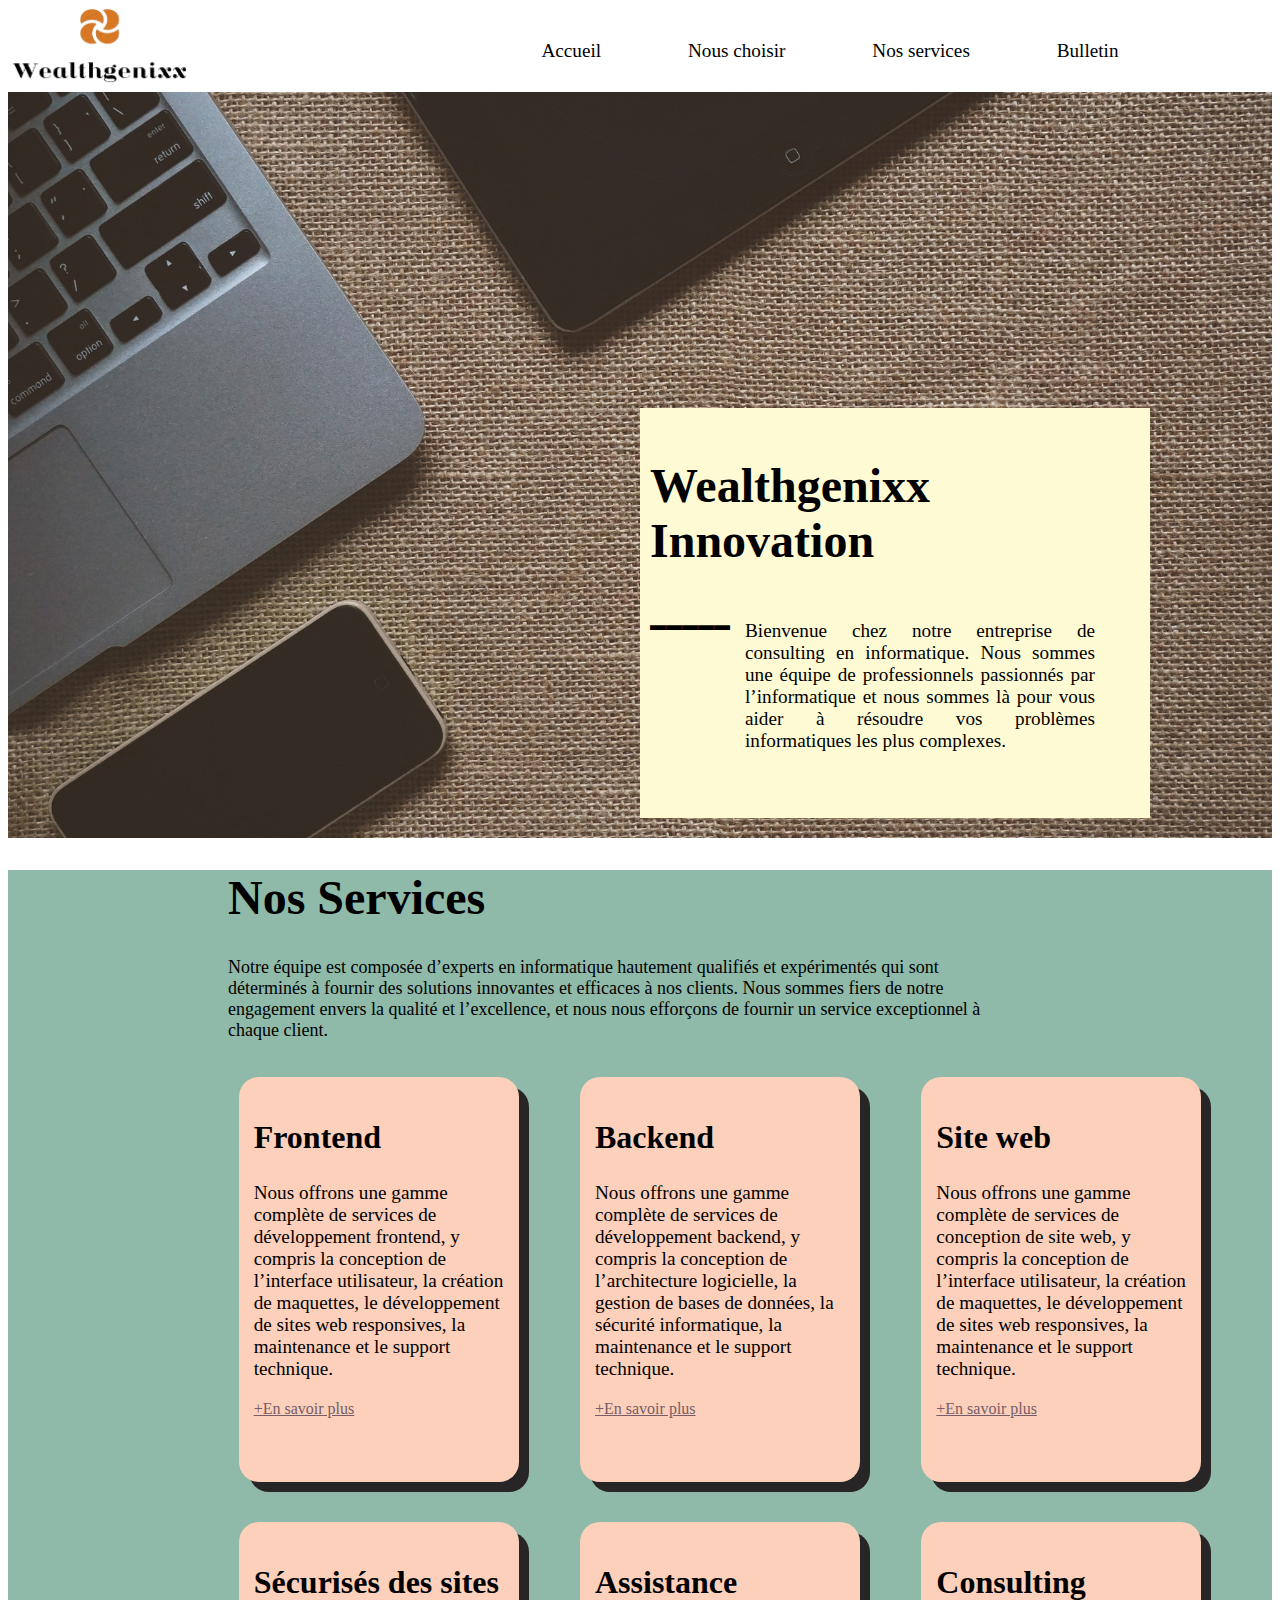
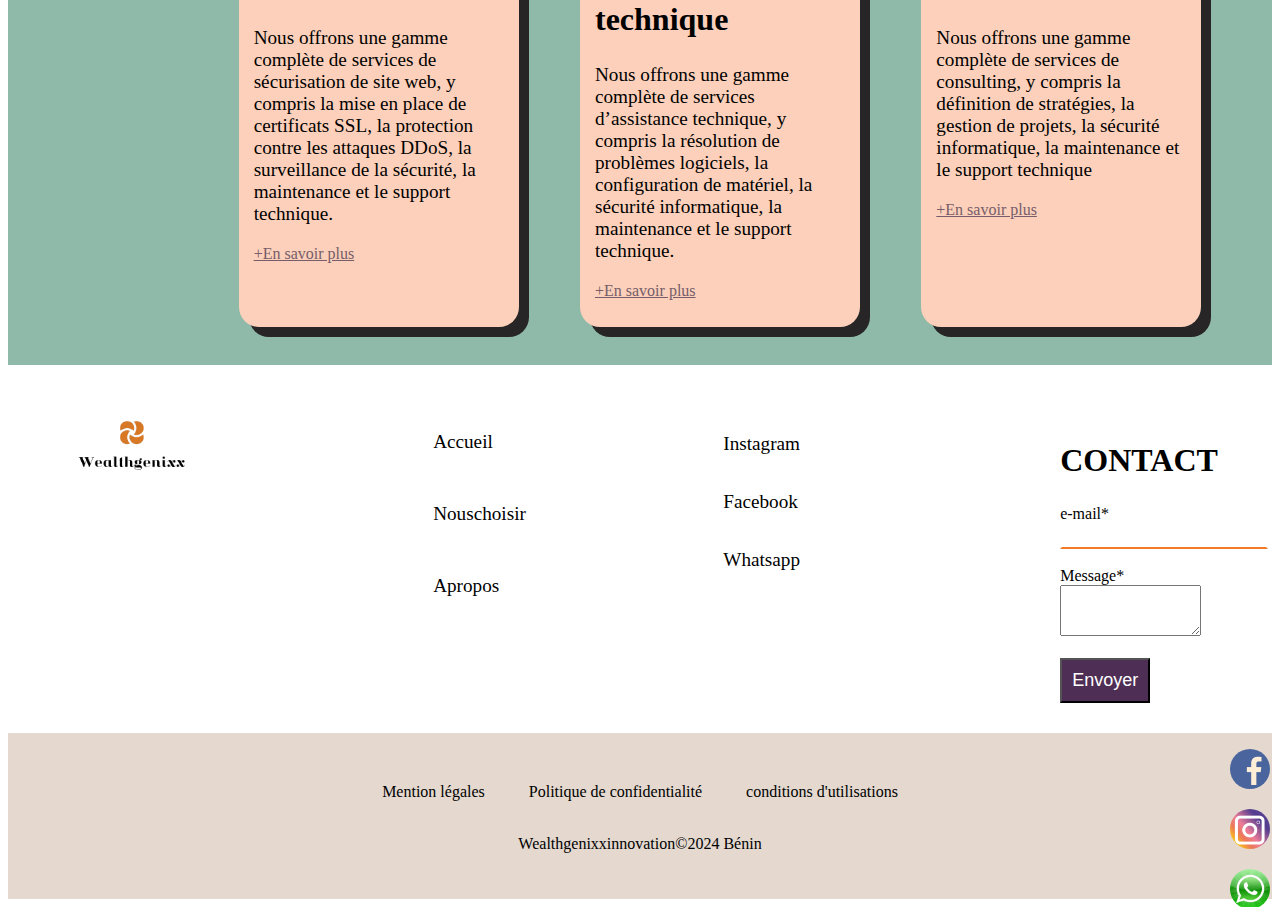
<file: index.html>
<!DOCTYPE html>
<html>
    <head>
        <meta charset="utf-8">
        <title>wealthgenixx.org</title>
        <style>
            /*Style pour l'entet*/
            header{
                padding-bottom: 30px;
            }
            .ong{
                color: #000;
                font-size: larger;
                text-decoration: none;
                margin-right: 20px;
            }
            .ong:hover{
                color: #F1828D;
            }
            nav{
                margin-left: 500px;
                margin-right: 100px;
                display: flex;
                flex-direction: row;
                flex-wrap: nowrap;
                margin-top: 40px ;
                justify-content: space-around;
            }
            /*Style pour les section*/
            section{
                background-image: url("pict/bgacc.jpg");
                background-attachment: fixed;
                background-size: cover;
                padding-top: 25%;
                padding-bottom: 20px;
            }
            .reception{
                width: 500px;
                height: 400px;
                background-color: #FEFAD4;
                padding-left: 10px;
                margin-left: 50%;
                padding-bottom: 10px;
                
            }
            .sousrecep{
                
                display: flex;
                flex-direction: row;
                flex-wrap: wrap;
            }
            .sev{
                background-color:#8FB9A8 ;
                padding-bottom: 20px;
                padding-left: 220px;
                padding-right: 60px;
            }

            .offer{
                display: flex;
                flex-direction: row;
                flex-wrap: wrap;
                gap: 40px;
                justify-content: space-around;
            }

            .S1{
                width: 250px;
                height: 375px;
                background-color: #FCD0BA;
                box-shadow: 10px 10px rgb(39, 37, 37);
                padding: 15px;
                border-radius: 20px;
            }
            h2{
                font-size: xx-large;
            }
            aside{
                padding-left: 5%;
                padding-top: 50px;
                padding-bottom: 30px;
                display: flex;
                flex-direction: row;
                flex-wrap: nowrap;
            }
            .resaux{
                position: fixed;
                right: 10px;
                top: 300µpx;
            
            }
            /*Style pour le pied de page*/
            footer{
                text-align: center;
                background-color: #e4d8cf;
                padding-top: 50px;
                padding-bottom: 30px;
            }
            #mail{
                text-decoration: none;
                width: 200px;
                height: 20px;
                border-bottom: 2px solid rgb(245, 122, 40);
                border-left: 2px solid white;
                border-right: 2px solid white;
                border-top: 2px solid white;
            }
            #send{
                padding: 10px;
                background-color: #4E2E54;
                color: white;
                font-size: large;
            }
            #send:hover{
                box-shadow: 3px 3px black;
            }

        </style>
    </head>
    <body>

        <header>
            <a href="index.html"><img src="pict/logo.png" alt="logo" width="200" height="90" style="position: fixed; top: 0; left: 0;"></a>
            <nav>
                <a href="index.html" class="ong">Accueil</a>
                <a href="choisir.html" class="ong">Nous choisir</a>
                <a href="service.html" class="ong">Nos services</a>
                <a href="bulletin.html" class="ong">Bulletin</a>
            </nav>
        </header>
        <section>
            
                <div class="reception">
                    <br>
                    <h1 style="font-size: xxx-large;">Wealthgenixx Innovation</h1>
                    <div class="sousrecep">
                        <p>▬▬▬▬▬</p>
                        <p style="font-family: Cambria, Cochin, Georgia, Times, 'Times New Roman', serif; max-width: 350px; font-size: larger; padding-left: 15px; text-align: justify;">Bienvenue chez notre entreprise de consulting en informatique. Nous sommes une équipe de professionnels passionnés par l’informatique et nous sommes là pour vous aider à résoudre vos problèmes informatiques les plus complexes.</p>
                    </div>
                </div>
        </section>
        <article class="sev">
            <h1 style="font-size: xxx-large;"> Nos Services</h1>
            
            <p style="max-width: 80%;font-size: large;">Notre équipe est composée d’experts en informatique hautement qualifiés et expérimentés qui sont déterminés à fournir des solutions innovantes et efficaces à nos clients. Nous sommes fiers de notre engagement envers la qualité et l’excellence, et nous nous efforçons de fournir un service exceptionnel à chaque client.</p>
            <br>
            <div class="offer">
                <div class="S1">
                    <h2>Frontend </h2>
                    <p style="font-size: larger;">Nous offrons une gamme complète de services de développement frontend, y compris la conception de l’interface utilisateur, la création de maquettes, le développement de sites web responsives, la maintenance et le support technique.</p>
                    <p><a href="service.html#front-end" style="color: #765D69;">+En savoir plus</a></p>
                </div>

                <div class="S1">
                    <h2>Backend </h2>
                    <p style="font-size: larger;">Nous offrons une gamme complète de services de développement backend, y compris la conception de l’architecture logicielle, la gestion de bases de données, la sécurité informatique, la maintenance et le support technique.</p>
                    <p><a href="service.html#backend" style="color: #765D69;">+En savoir plus</a></p>
                </div>

                <div class="S1">
                    <h2>Site web </h2>
                    <p style="font-size: larger;">Nous offrons une gamme complète de services de conception de site web, y compris la conception de l’interface utilisateur, la création de maquettes, le développement de sites web responsives, la maintenance et le support technique.</p>
                    <p><a href="service.html#dev" style="color: #765D69;">+En savoir plus</a></p>
                </div>

                <div class="S1">
                    <h2>Sécurisés des sites </h2>
                    <p style="font-size: larger;">Nous offrons une gamme complète de services de sécurisation de site web, y compris la mise en place de certificats SSL, la protection contre les attaques DDoS, la surveillance de la sécurité, la maintenance et le support technique. </p>
                    <p><a href="service.html#secu" style="color: #765D69;">+En savoir plus</a></p>
                </div>

                <div class="S1">
                    <h2>Assistance technique</h2>
                    <p style="font-size: larger;">Nous offrons une gamme complète de services d’assistance technique, y compris la résolution de problèmes logiciels, la configuration de matériel, la sécurité informatique, la maintenance et le support technique.</p>
                    <p><a href="service.html#asss" style="color: #765D69;">+En savoir plus</a></p>
                </div>

                <div class="S1">
                    <h2>Consulting </h2>
                    <p style="font-size: larger;">Nous offrons une gamme complète de services de consulting, y compris la définition de stratégies, la gestion de projets, la sécurité informatique, la maintenance et le support technique</p>
                    <p><a href="service.html#cons" style="color: #765D69;">+En savoir plus</a></p>
                </div>
            </div><br>
        </article>
        <aside>
            <img src="pict/logo.png" alt="logoentreprise" class="logo" style="margin-right:20%; width: 150px; height: 60px;">
            <div style="margin-right: 20%;">
                <p style="max-width: 50px;"><a href="index.html" class="ong">Accueil</a></p><br>
                <p style="max-width: 50px;"><a href="choisir.html"  class="ong">Nouschoisir</a></p><br>
                <p style="max-width: 50px;"><a href="#" class="ong">Apropos</a></p>
            </div>
            <div style="margin-right:20%;"><br>
                <a href="#" class="ong">Instagram</a><br><br><br>
                <a href="#" class="ong">Facebook</a><br><br><br>
                <a href="#" class="ong">Whatsapp</a>
            </div>
            <div>
                <h2> CONTACT</h2>
                e-mail*
                <input type="email" name="mail" id="mail"><br><br>
                Message* <br>
                <textarea name="mess" id="mess" cols="15" rows="3"></textarea><br><br>
                <input type="submit" value="Envoyer" id="send">
            </div>
        </aside>
        <div class="resaux">
            <p><a href="#"><img src="pict/iconfacebook.png" alt="facebook" width="40px" height="40px" style="border-radius: 50%;" ></a></p>
            <p><a href="#"><img src="pict/iconinsta.png" alt="instagram" width="40px" height="40px" style="border-radius: 50%;"></a></p>
            <p><a href="#"><img src="pict/iconwhatsapp (1).jpg" alt="Whatsapp" width="40px" height="40px" style="border-radius: 50%;"></a></p>
        </div>
        <footer>
            <a href="#" style="text-decoration: none; color: black; margin-right: 40px;">Mention légales</a> 
            <a href="#"  style="text-decoration: none; color: black; margin-right: 40px;">Politique de confidentialité</a>
            <a href="#"  style="text-decoration: none; color: black;">conditions d'utilisations</a>
            <p><br>
                Wealthgenixxinnovation©2024 Bénin
            </p>
        </footer>
    </body>
</html>
</file>
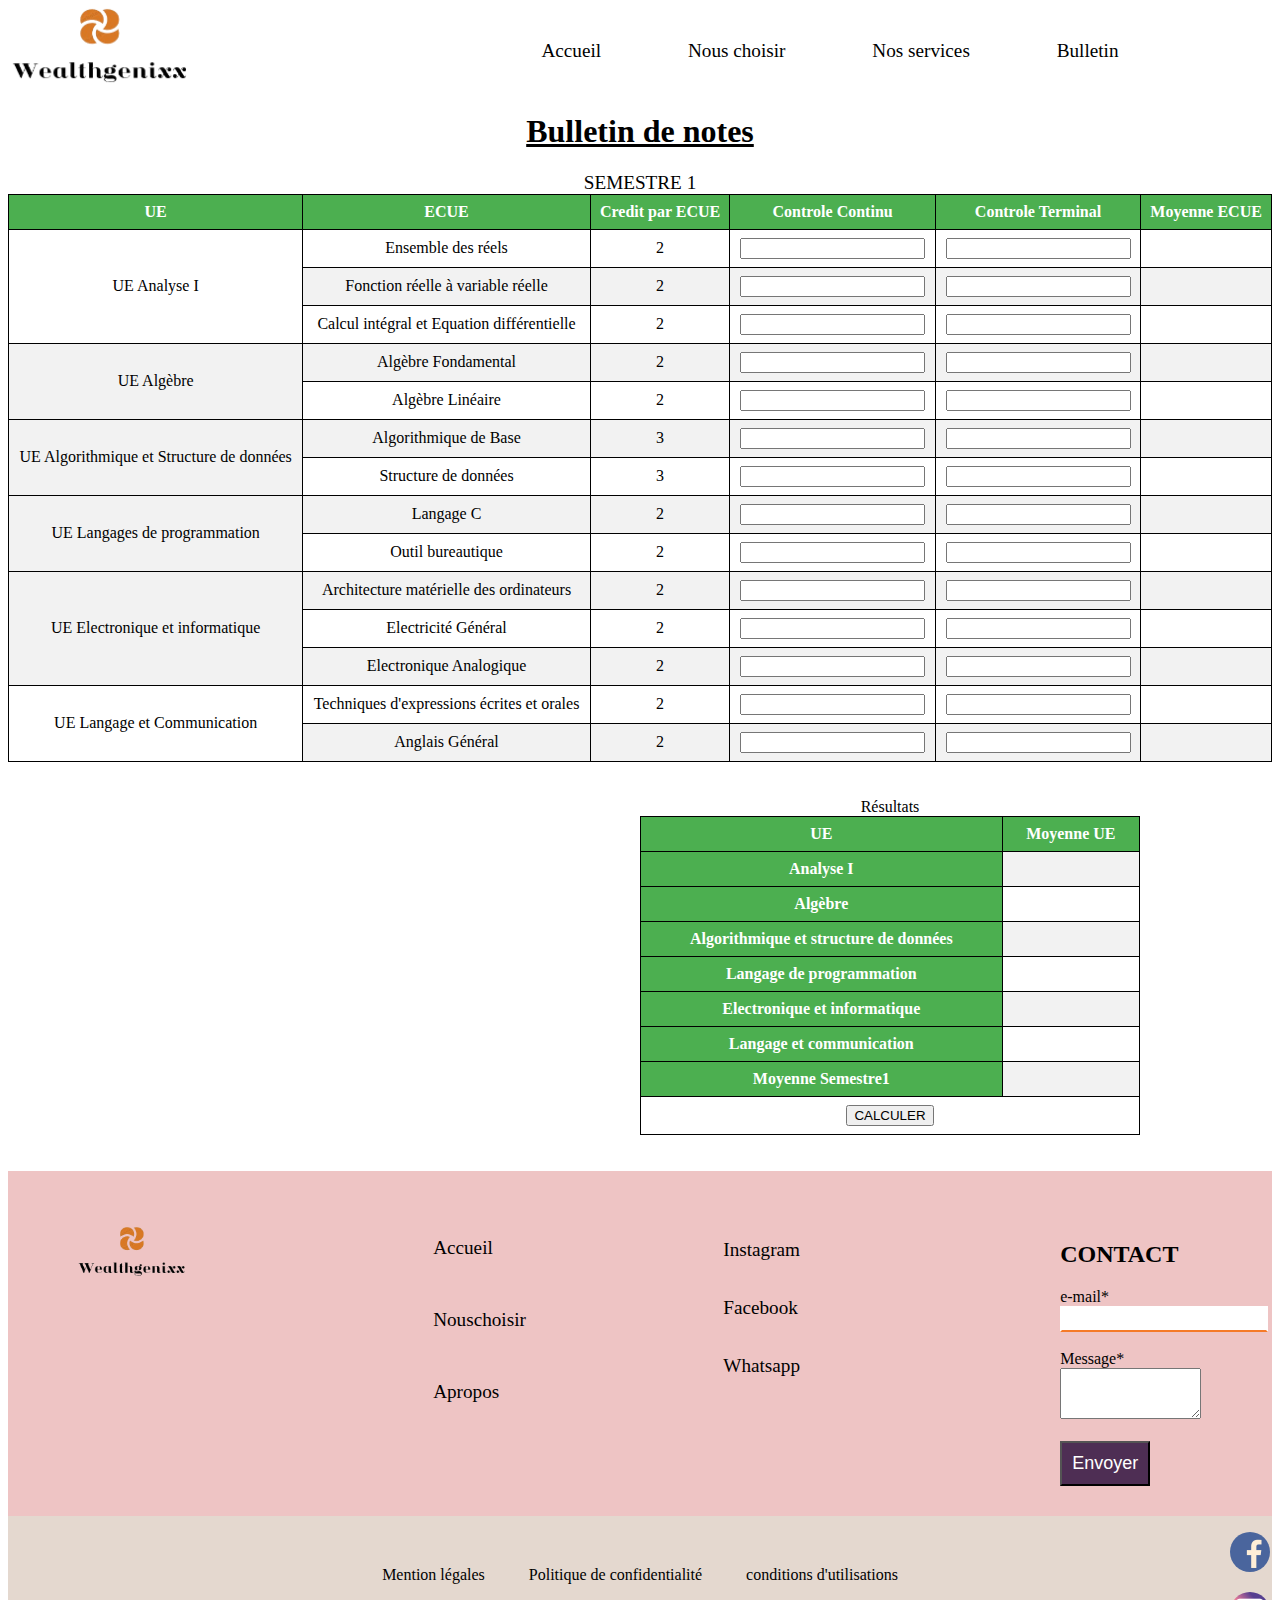
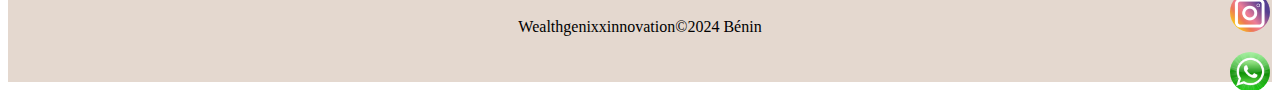
<file: bulletin.html>
<!DOCTYPE html>
<html lang="en">
<head>
    <meta charset="UTF-8">
    <meta name="viewport" content="width=device-width, initial-scale=1.0">
    <title>FuutureTech Partners</title>
</head>
<body>
    <section>
       
        <html>
        <head>
            <title>Bulletin de notes</title>
            <style>
                 /*Style pour l'entet*/
            header{
                padding-bottom: 30px;
            }
            .ong{
                color: #000;
                font-size: larger;
                text-decoration: none;
                margin-right: 20px;
            }
            .ong:hover{
                color: #F1828D;
            }
            nav{
                margin-left: 500px;
                margin-right: 100px;
                display: flex;
                flex-direction: row;
                flex-wrap: nowrap;
                margin-top: 40px ;
                justify-content: space-around;
            }
                table {
                    border-collapse: collapse;
                    width: 100%;
                }
                th, td {
                    text-align: center;
                    padding: 8px;
                    border: 1px solid black;
                }
                th {
                    background-color: #4CAF50;
                    color: white;
                }
                tr:nth-child(even) {
                    background-color: #f2f2f2;
                }
                .resaux{
                position: fixed;
                right: 10px;
                top: 300µpx;
            
            }

            aside{
                padding-left: 5%;
                padding-top: 50px;
                padding-bottom: 30px;
                display: flex;
                flex-direction: row;
                flex-wrap: nowrap;
                background-color: #eec4c4;
            }

            /*Style pour le pied de page*/
            footer{
                text-align: center;
                background-color: #e4d8cf;
                padding-top: 50px;
                padding-bottom: 30px;
            }
            #mail{
                text-decoration: none;
                width: 200px;
                height: 20px;
                border-bottom: 2px solid rgb(245, 122, 40);
                border-left: 2px solid white;
                border-right: 2px solid white;
                border-top: 2px solid white;
            }
            #send{
                padding: 10px;
                background-color: #4E2E54;
                color: white;
                font-size: large;
            }
            #send:hover{
                box-shadow: 3px 3px black;
            }
            </style>
        </head>
        <header>
            <a href="index.html"><img src="pict/logo.png" alt="logo" width="200" height="90" style="position: fixed; top: 0; left: 0;"></a>
            <nav>
                <a href="index.html" class="ong">Accueil</a>
                <a href="choisir.html" class="ong">Nous choisir</a>
                <a href="service.html" class="ong">Nos services</a>
                <a href="bulletin.html" class="ong">Bulletin</a>
            </nav>
        </header>
        <body>
            <h1 style="text-align: center; text-decoration: underline;">Bulletin de notes</h1>
            <form action="traitement.php" method="post">
            <table>
                <caption style="font-size: larger;">SEMESTRE 1</caption>
                <thead>
                    <tr>
                        <th>UE</th>
                        <th>ECUE </th>
                        <th>Credit par ECUE</th>
                        <th>Controle Continu</th>
                        <th>Controle Terminal</th>
                        <th>Moyenne ECUE</th>
                    </tr>
                </thead>
                <tbody>
                    <tr>
                        <td rowspan="3">UE Analyse I</td>
                        <td>Ensemble des réels</td>
                        <td>2</td>
                        <td><input type="number" name="nc1" id="nc1"></td>
                        <td><input type="number" name="nt1" id="nt1"></td>
                        <td><output type="number" name="moy1" id="moy1"></td>
                    </tr>
                    <tr>
                        <td>Fonction réelle à variable réelle</td>
                        <td>2</td>
                        <td><input type="number" name="nc2" id="nc2"></td>
                        <td><input type="number" name="nt2" id="nt2"></td>
                        <td><output id="moy2"></td>
                    </tr>
                    <tr>
                        <td>Calcul intégral et Equation différentielle</td>
                        <td>2</td>
                        <td><input type="number" name="nc3" id="nc3"></td>
                        <td><input type="number" name="nt3" id="nt3"></td>
                        <td><output type="number" id="moy3"></td>
                    </tr>
                    <tr>
                        <td rowspan="2">UE Algèbre</td>
                        <td>Algèbre Fondamental</td>
                        <td>2</td>
                        <td><input type="number" name="nc4" id="nc4"></td>
                        <td><input type="number" name="nt4" id="nt4"></td>
                        <td><output id="moy4"></td>
                    </tr>
                    <tr>
                        <td>Algèbre Linéaire</td>
                        <td>2</td>
                        <td><input type="number" name="nc5" id="nc5"></td>
                        <td><input type="number" name="nt5" id="nt5"></td>
                        <td><output id="moy5"></td>
                    </tr>
                    <tr>
                        <td rowspan="2">UE Algorithmique et Structure de données</td>
                        <td>Algorithmique de Base</td>
                        <td>3</td>
                        <td><input type="number" name="nc6" id="nc6"></td>
                        <td><input type="number" name="nt6" id="nt6"></td>
                        <td><output id="moy6"></td>
                    </tr>
                    <tr>
                        <td>Structure de données</td>
                        <td>3</td>
                        <td><input type="number" name="nc7" id="nc7"></td>
                        <td><input type="number" name="nt7" id="nt7"></td>
                        <td><output id="moy7"></td>
                    </tr>
                    <tr>
                        <td rowspan="2">UE Langages de programmation</td>
                        <td>Langage C</td>
                        <td>2</td>
                        <td><input type="number" name="nc8" id="nc8"></td>
                        <td><input type="number" name="nt8" id="nt8"></td>
                        <td><output id="moy8"></td>
                    </tr>
                    <tr>
                        <td>Outil bureautique</td>
                        <td>2</td>
                        <td><input type="number" name="nc9" id="nc9"></td>
                        <td><input type="number" name="nt9" id="nt9"></td>
                        <td><output id="moy9"></td>
                    </tr>
                    <tr>
                        <td rowspan="3">UE Electronique et informatique</td>
                        <td>Architecture matérielle des ordinateurs</td>
                        <td>2</td>
                        <td><input type="number" name="nc10" id="nc10"></td>
                        <td><input type="number" name="nt10" id="nt10"></td>
                        <td><output id="moy10"></td>
                    </tr>
                    <tr>
                        <td>Electricité Général</td>
                        <td>2</td>
                        <td><input type="number" name="nc11" id="nc11"></td>
                        <td><input type="number" name="nt11" id="nt11"></td>
                        <td><output id="moy11"></td>
                    </tr>
                    <tr>
                        <td>Electronique Analogique</td>
                        <td>2</td>
                        <td><input type="number" name="nc12" id="nc12"></td>
                        <td><input type="number" name="nt12" id="nt12"></td>
                        <td><output id="moy12"></td>
                    </tr>
                    <tr>
                        <td rowspan="2">UE Langage et Communication</td>
                        <td>Techniques d'expressions écrites et orales</td>
                        <td>2</td>
                        <td><input type="number" name="nc13" id="nc13"></td>
                        <td><input type="number" name="nt13" id="nt13"></td>
                        <td><output id="moy13"></td>
                    </tr>
                    <tr>
                        <td>Anglais Général</td>
                        <td>2</td>
                        <td><input type="number" name="nc14" id="nc14"></td>
                        <td><input type="number" name="nt14" id="nt14"></td>
                        <td><output id="moy14"></td>
                    </tr>
                </tbody>
            </table>
<br><br>
            <table style="width: 500px; margin-left: 50%;">
                <caption>Résultats</caption>
                <tr>
                    <th>UE</th>
                    <th>Moyenne UE </th>
                    
                </tr>
                <tr>
                    <th>Analyse I</th>
                    <td><output name="A1"  id="A1"></td>
                   
                </tr>
                <tr>
                    <th>Algèbre</th>
                    <td><output name="A2" id="A2"></td>
                    
                </tr>
                <tr>
                    <th>Algorithmique et structure de données</th>
                    <td><output name="A3" id="A3"></td>
                   
                </tr>
                <tr>
                    <th>Langage de programmation</th>
                    <td><output name="A4" id="A4"></td>
                    
                </tr>
                <tr>
                    <th>Electronique et informatique</th>
                    <td><output name="A5" id="A5"></td>
                    
                </tr>
                <tr>
                    <th>Langage et communication</th>
                    <td><output name="A6" id="A6"></td>
                   
                </tr>
                <tr> 
                    <th>Moyenne Semestre1</th>
                    <td><output name="MS" id="MS"></td>

                </tr>
                <tr>
                    <td colspan="2"> <input type="button" value="CALCULER" onclick="calculer();"></td>
                </tr>
            </table>
            <br><br>
           
        </form>
    </article>
    <aside>
        <img src="pict/logo.png" alt="logoentreprise" class="logo" style="margin-right:20%; width: 150px; height: 60px;">
        <div style="margin-right: 20%;">
            <p style="max-width: 50px;"><a href="index.html" class="ong">Accueil</a></p><br>
            <p style="max-width: 50px;"><a href="choisir.html"  class="ong">Nouschoisir</a></p><br>
            <p style="max-width: 50px;"><a href="#" class="ong">Apropos</a></p>
        </div>
        <div style="margin-right:20%;"><br>
            <a href="#" class="ong">Instagram</a><br><br><br>
            <a href="#" class="ong">Facebook</a><br><br><br>
            <a href="#" class="ong">Whatsapp</a>
        </div>
        <div>
            <h2> CONTACT</h2>
            e-mail*
            <input type="email" name="mail" id="mail"><br><br>
            Message* <br>
            <textarea name="mess" id="mess" cols="15" rows="3"></textarea><br><br>
            <input type="submit" value="Envoyer" id="send">
        </div>
    </aside>
     </section>
     <div class="resaux">
        <p><a href="#"><img src="pict/iconfacebook.png" alt="facebook" width="40px" height="40px" style="border-radius: 50%;" ></a></p>
        <p><a href="#"><img src="pict/iconinsta.png" alt="instagram" width="40px" height="40px" style="border-radius: 50%;"></a></p>
        <p><a href="#"><img src="pict/iconwhatsapp (1).jpg" alt="Whatsapp" width="40px" height="40px" style="border-radius: 50%;"></a></p>
    </div>
    <footer>
        <a href="#" style="text-decoration: none; color: black; margin-right: 40px;">Mention légales</a> 
        <a href="#"  style="text-decoration: none; color: black; margin-right: 40px;">Politique de confidentialité</a>
        <a href="#"  style="text-decoration: none; color: black;">conditions d'utilisations</a>
        <p><br>
            Wealthgenixxinnovation©2024 Bénin
        </p>
    </footer>
     <script type="text/JavaScript">
        function calculer()
        {
            //Moyenne par ECUE
            document.getElementById("moy1").value = (document.getElementById("nc1").value*0.4) + (document.getElementById("nt1").value*0.6);
            document.getElementById("moy2").value = (document.getElementById("nc2").value*0.4) + (document.getElementById("nt2").value*0.6);
            document.getElementById("moy3").value = (document.getElementById("nc3").value*0.4) + (document.getElementById("nt3").value*0.6);
            document.getElementById("moy4").value = (document.getElementById("nc4").value*0.4) + (document.getElementById("nt4").value*0.6);
            document.getElementById("moy5").value = (document.getElementById("nc5").value*0.4) + (document.getElementById("nt5").value*0.6);
            document.getElementById("moy6").value = (document.getElementById("nc6").value*0.4) + (document.getElementById("nt6").value*0.6);
            document.getElementById("moy7").value = (document.getElementById("nc7").value*0.4) + (document.getElementById("nt7").value*0.6);
            document.getElementById("moy8").value = (document.getElementById("nc8").value*0.4) + (document.getElementById("nt8").value*0.6);
            document.getElementById("moy9").value = (document.getElementById("nc9").value*0.4) + (document.getElementById("nt9").value*0.6);
            document.getElementById("moy10").value = (document.getElementById("nc10").value*0.4) + (document.getElementById("nt10").value*0.6);
            document.getElementById("moy11").value = (document.getElementById("nc11").value*0.4) + (document.getElementById("nt11").value*0.6);
            document.getElementById("moy12").value = (document.getElementById("nc12").value*0.4) + (document.getElementById("nt12").value*0.6);
            document.getElementById("moy13").value = (document.getElementById("nc13").value*0.4) + (document.getElementById("nt13").value*0.6);
            document.getElementById("moy14").value = (document.getElementById("nc14").value*0.4) + (document.getElementById("nt14").value*0.6);
            
            //Moyenne par UE
            document.getElementById("A1").value = ((document.getElementById("moy1").value*1) + (document.getElementById("moy2").value*1)+(document.getElementById("moy3").value*1))/3;
            document.getElementById("A2").value = ((document.getElementById("moy4").value*1) + (document.getElementById("moy5").value*1))/2;
            document.getElementById("A3").value = ((document.getElementById("moy6").value*1) + (document.getElementById("moy7").value*1))/2;
            document.getElementById("A4").value = ((document.getElementById("moy8").value*1) + (document.getElementById("moy9").value*1))/2;
            document.getElementById("A5").value = ((document.getElementById("moy10").value*1) + (document.getElementById("moy11").value*1)+(document.getElementById("moy12").value*1))/6;
            document.getElementById("A6").value = ((document.getElementById("moy13").value*1) + (document.getElementById("moy14").value*1))/2;

            //Moyenne Semestre
            document.getElementById("MS").value = ((document.getElementById("A1").value) + (document.getElementById("A2").value) + (document.getElementById("A3").value) + (document.getElementById("A4").value) + (document.getElementById("A5").value) + (document.getElementById("A6").value))/6;
        
        }

     </script>
</body>

</body>
</html>
</file>
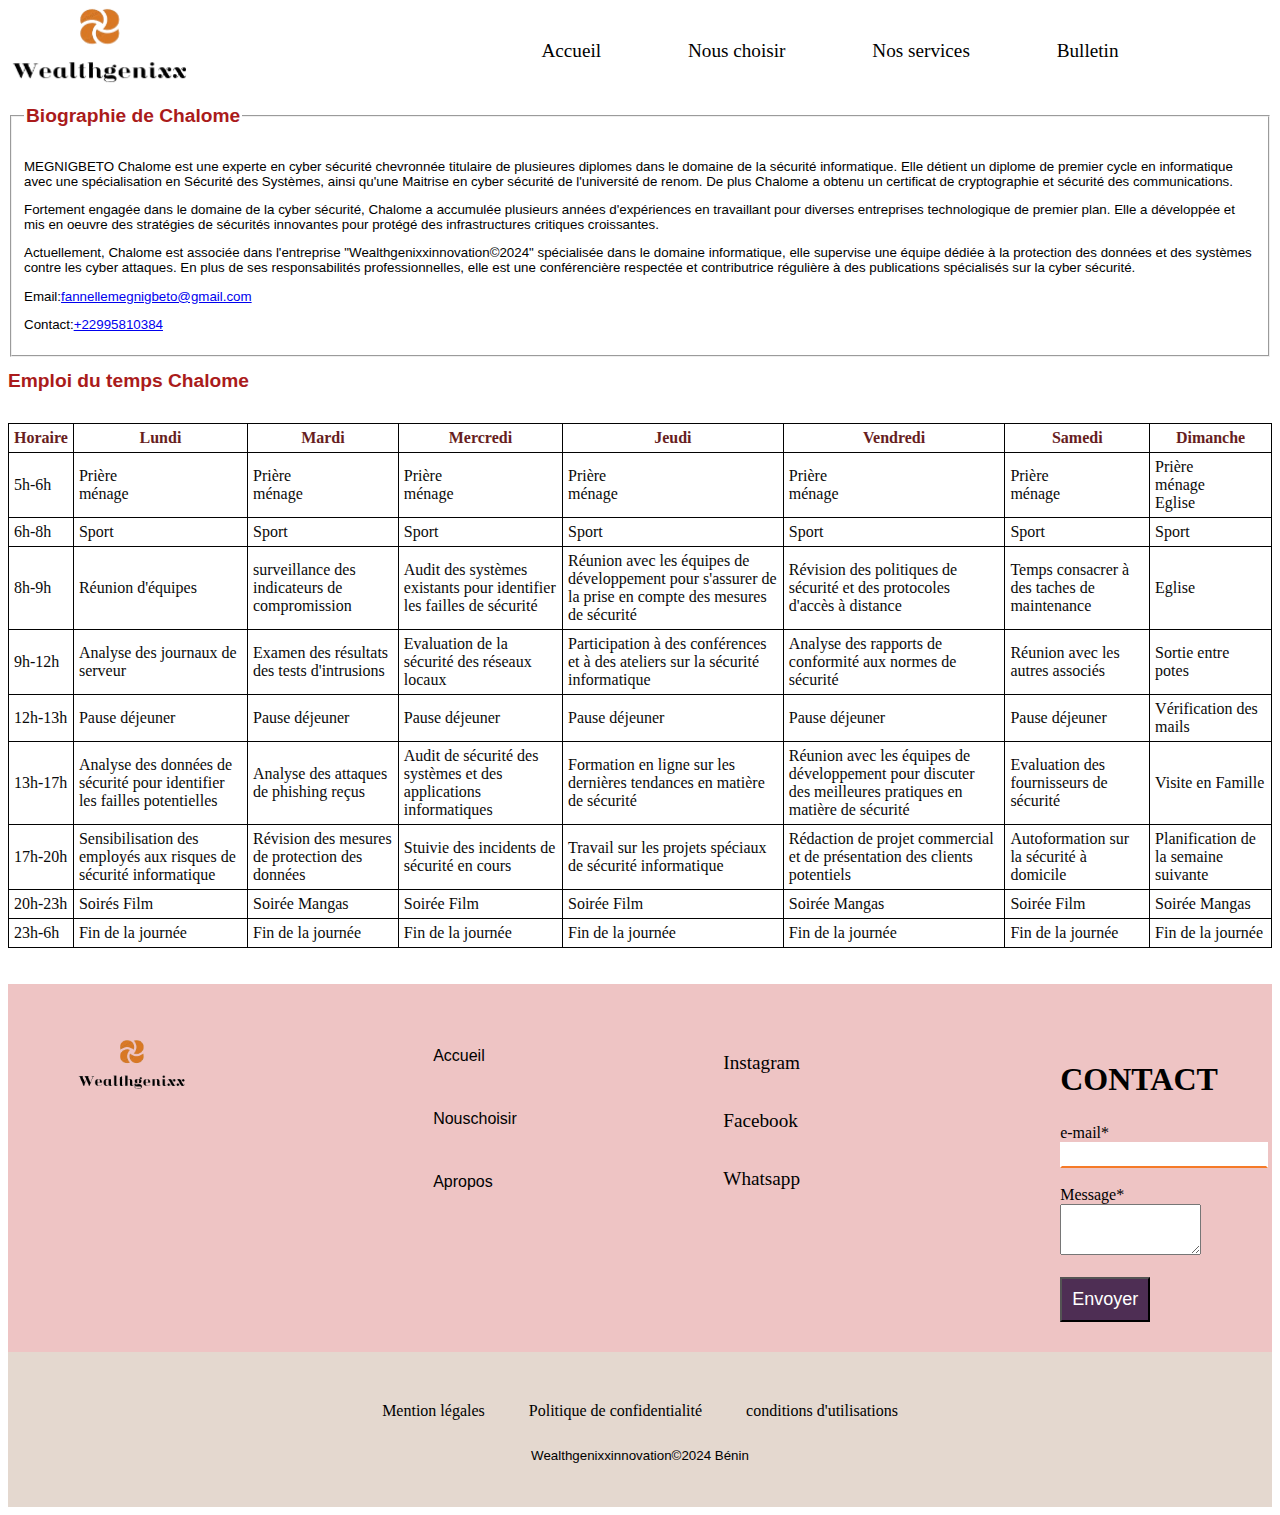
<file: Chacha.html>
<!DOCTYPE html>
<html lang="fr">
<html>
    <head>
        <title> Quelques exercices sur Html et Css</title>
        <meta charset="utf-8">
        <style>table{border-collapse: collapse; 
            color: rgb(10, 10, 10);
        }
        th,td{border: 1px solid #020202;padding: 5px;}
        h1{
            font-family: 'Segoe UI', Tahoma, Geneva, Verdana, sans-serif;
            font-size: larger;
            color: rgb(170, 27, 27);
        }
        p{
            font-family: 'Franklin Gothic Medium', 'Arial Narrow', Arial, sans-serif;
            font-size: smaller ;
        }
        th{
            color:rgb(103, 30, 30) ;
        }
        tr{
            color:rgb(10, 10, 10) ;}
            header{
                padding-bottom: 30px;
            }
            .ong{
                color: #000;
                font-size: larger;
                text-decoration: none;
                margin-right: 20px;
            }
            .ong:hover{
                color: #F1828D;
            }
            nav{
                margin-left: 500px;
                margin-right: 100px;
                display: flex;
                flex-direction: row;
                flex-wrap: nowrap;
                margin-top: 40px ;
                justify-content: space-around;
            }
            /*Style pour les section*/
            section{
                background-image: url("pict/bgacc.jpg");
                background-attachment: fixed;
                background-size: cover;
                padding-top: 25%;
                padding-bottom: 20px;
            }
            .reception{
                width: 500px;
                height: 400px;
                background-color: #FEFAD4;
                padding-left: 10px;
                margin-left: 50%;
                padding-bottom: 10px;
                
            }
            .sousrecep{
                
                display: flex;
                flex-direction: row;
                flex-wrap: wrap;
            }
            .sev{
                background-color:#8FB9A8 ;
                padding-bottom: 20px;
                padding-left: 220px;
                padding-right: 60px;
            }
        
            .offer{
                display: flex;
                flex-direction: row;
                flex-wrap: wrap;
                gap: 40px;
                justify-content: space-around;
            }
        
            .S1{
                width: 250px;
                height: 375px;
                background-color: #FCD0BA;
                box-shadow: 10px 10px rgb(39, 37, 37);
                padding: 15px;
                border-radius: 20px;
            }
            h2{
                font-size: xx-large;
            }
            aside{
                padding-left: 5%;
                padding-top: 50px;
                padding-bottom: 30px;
                display: flex;
                flex-direction: row;
                flex-wrap: nowrap;
            }
            .resaux{
                position: fixed;
                right: 10px;
                top: 300px;
            
            }
            aside{
                padding-left: 5%;
                padding-top: 50px;
                padding-bottom: 30px;
                display: flex;
                flex-direction: row;
                flex-wrap: nowrap;
                background-color: #eec4c4;
            }

            /*Style pour le pied de page*/
            footer{
                text-align: center;
                background-color: #e4d8cf;
                padding-top: 50px;
                padding-bottom: 30px;
            }
            #mail{
                text-decoration: none;
                width: 200px;
                height: 20px;
                border-bottom: 2px solid rgb(245, 122, 40);
                border-left: 2px solid white;
                border-right: 2px solid white;
                border-top: 2px solid white;
            }
            #send{
                padding: 10px;
                background-color: #4E2E54;
                color: white;
                font-size: large;
            }
            #send:hover{
                box-shadow: 3px 3px black;
            }
            
        </style>
        
    </head> 
    <header>
        <a href="index.html"><img src="pict/logo.png" alt="logo" width="200" height="90" style="position: fixed; top: 0; left: 0;"></a>
        <nav>
            <a href="index.html" class="ong">Accueil</a>
            <a href="choisir.html" class="ong">Nous choisir</a>
            <a href="service.html" class="ong">Nos services</a>
            <a href="bulletin.html" class="ong">Bulletin</a>
        </nav>
    </header>   
    <body> 
        <fieldset>
            <legend><h1> Biographie de Chalome</h1></legend>
        <p>MEGNIGBETO Chalome est une experte en cyber sécurité chevronnée titulaire de plusieures diplomes dans le domaine de la sécurité informatique. Elle détient un diplome de premier cycle en informatique avec une spécialisation en Sécurité des Systèmes, ainsi qu'une Maitrise en cyber sécurité de l'université de renom. De plus Chalome a obtenu un certificat de cryptographie et sécurité des communications.</p>
        <p>Fortement engagée dans le domaine de la cyber sécurité, Chalome a accumulée plusieurs années d'expériences en travaillant pour diverses entreprises technologique de premier plan. Elle a développée et mis en oeuvre des stratégies de sécurités innovantes pour protégé des infrastructures critiques croissantes.</p>
        <p> Actuellement, Chalome est associée dans l'entreprise "Wealthgenixxinnovation©2024" spécialisée dans le domaine informatique, elle supervise une équipe dédiée à la protection des données et des systèmes contre les cyber attaques. En plus de ses responsabilités professionnelles, elle est une conférencière respectée et contributrice régulière à des publications spécialisés sur la cyber sécurité.</p> 
        <p>Email:<a href="mailto:fannellemegnigbeto@gmail.com">fannellemegnigbeto@gmail.com</a></p>
        <p>Contact:<a href="https://wa.me/+22995810384">+22995810384</a></p>
    </fieldset>


        <caption><h1>Emploi du temps Chalome</h1> </caption><br>
        <table>
             <tr>
                <th>Horaire</th>
                <th>Lundi</th>
                <th>Mardi</th>
                <th>Mercredi</th>
                <th>Jeudi</th>
                <th>Vendredi</th>
                <th>Samedi</th>
                <th>Dimanche</th>
            </tr>
            <tr>
                <td>5h-6h</td>
                <td>Prière<br> ménage</td>
                <td>Prière <br> ménage</td>
                <td>Prière<br> ménage</td>
                <td>Prière <br> ménage</td>
                <td>Prière <br> ménage</td>
                <td>Prière <br>ménage</td>
                <td>Prière <br> ménage<br>Eglise<br></td>
            </tr>
            <tr>
                <td>6h-8h</td>
                <td>Sport</td>
                <td>Sport</td>
                <td>Sport</td>
                <td>Sport</td>
                <td>Sport</td>
                <td>Sport</td>
                <td>Sport</td>
                

            </tr>
            <tr>
                <td>8h-9h</td>
                <td>Réunion d'équipes</td>
                <td>surveillance des indicateurs de compromission </td>
                <td>Audit des systèmes existants pour identifier les failles de sécurité</td>
                <td>Réunion avec les équipes de développement pour s'assurer de la prise en compte des mesures de sécurité</td>
                <td>Révision des politiques de sécurité et des protocoles d'accès à distance</td>
                <td>Temps consacrer à des taches de maintenance</td>
                <td>Eglise</td>

            </tr>
            <tr>
                <td>9h-12h</td>
                <td>Analyse des journaux de serveur</td>
                <td>Examen des résultats des tests d'intrusions</td>
                <td>Evaluation de la sécurité des réseaux locaux</td>
                <td>Participation à des conférences et à des ateliers sur la sécurité informatique</td>
                <td>Analyse des rapports de conformité aux normes de sécurité</td>
                <td>Réunion avec les autres associés</td>
                <td>Sortie entre potes</td>

            </tr>
            <tr>
                <td>12h-13h</td>
                <td>Pause déjeuner</td>
                <td>Pause déjeuner</td>
                <td>Pause déjeuner</td>
                <td>Pause déjeuner</td>
                <td>Pause déjeuner</td>
                <td>Pause déjeuner</td>
                <td>Vérification des mails</td>
                
                

            </tr>
            <tr>
                <td>13h-17h</td>
                <td>Analyse des données de sécurité pour identifier les failles potentielles</td>
                <td>Analyse des attaques de phishing reçus</td>
                <td>Audit de sécurité des systèmes et des applications informatiques</td>
                <td>Formation en ligne sur les dernières tendances en matière de sécurité </td>
                <td>Réunion avec les équipes de développement pour discuter des meilleures pratiques en matière de sécurité</td>
                <td>Evaluation des fournisseurs de sécurité</td>
                <td>Visite en Famille</td>

            </tr>
            <tr>
                <td>17h-20h</td>
                <td>Sensibilisation des employés aux risques de sécurité informatique</td>
                <td>Révision des mesures de protection des données </td>
                <td>Stuivie des incidents de sécurité en cours</td>
                <td>Travail sur les projets spéciaux de sécurité informatique</td>
                <td>Rédaction de projet commercial et de présentation des clients potentiels</td>
                <td>Autoformation sur la sécurité à domicile</td>
                <td>Planification de la semaine suivante</td>

            </tr>
            <tr>
                <td>20h-23h</td>
                <td>Soirés Film</td>
                
                <td>Soirée Mangas</td>
                <td>Soirée Film</td>
                <td>Soirée Film</td>
                <td>Soirée Mangas</td>
                <td>Soirée Film</td>
                <td>Soirée Mangas</td>
        

            </tr>
            <tr>
                <td>23h-6h</td>
                <td>Fin de la journée</td>
                <td>Fin de la journée</td>
                <td>Fin de la journée</td>
                <td>Fin de la journée</td>
                <td>Fin de la journée</td>
                <td>Fin de la journée</td>
                <td>Fin de la journée</td>
        
        

            </tr>
        </table><br><br>
        <aside>
            <img src="pict/logo.png" alt="logoentreprise" class="logo" style="margin-right:20%; width: 150px; height: 60px;">
            <div style="margin-right: 20%;">
                <p style="max-width: 50px;"><a href="index.html" class="ong">Accueil</a></p><br>
                <p style="max-width: 50px;"><a href="choisir.html"  class="ong">Nouschoisir</a></p><br>
                <p style="max-width: 50px;"><a href="#" class="ong">Apropos</a></p>
            </div>
            <div style="margin-right:20%;"><br>
                <a href="#" class="ong">Instagram</a><br><br><br>
                <a href="#" class="ong">Facebook</a><br><br><br>
                <a href="#" class="ong">Whatsapp</a>
            </div>
            <div>
                <h2> CONTACT</h2>
                e-mail*
                <input type="email" name="mail" id="mail"><br><br>
                Message* <br>
                <textarea name="mess" id="mess" cols="15" rows="3"></textarea><br><br>
                <input type="submit" value="Envoyer" id="send">
            </div>
        </aside>

    </body>
    <footer>
        <a href="#" style="text-decoration: none; color: black; margin-right: 40px;">Mention légales</a> 
        <a href="#"  style="text-decoration: none; color: black; margin-right: 40px;">Politique de confidentialité</a>
        <a href="#"  style="text-decoration: none; color: black;">conditions d'utilisations</a>
        <p><br>
            Wealthgenixxinnovation©2024 Bénin
        </p>
    </footer>
        
        

            
        
    
</html>
</file>
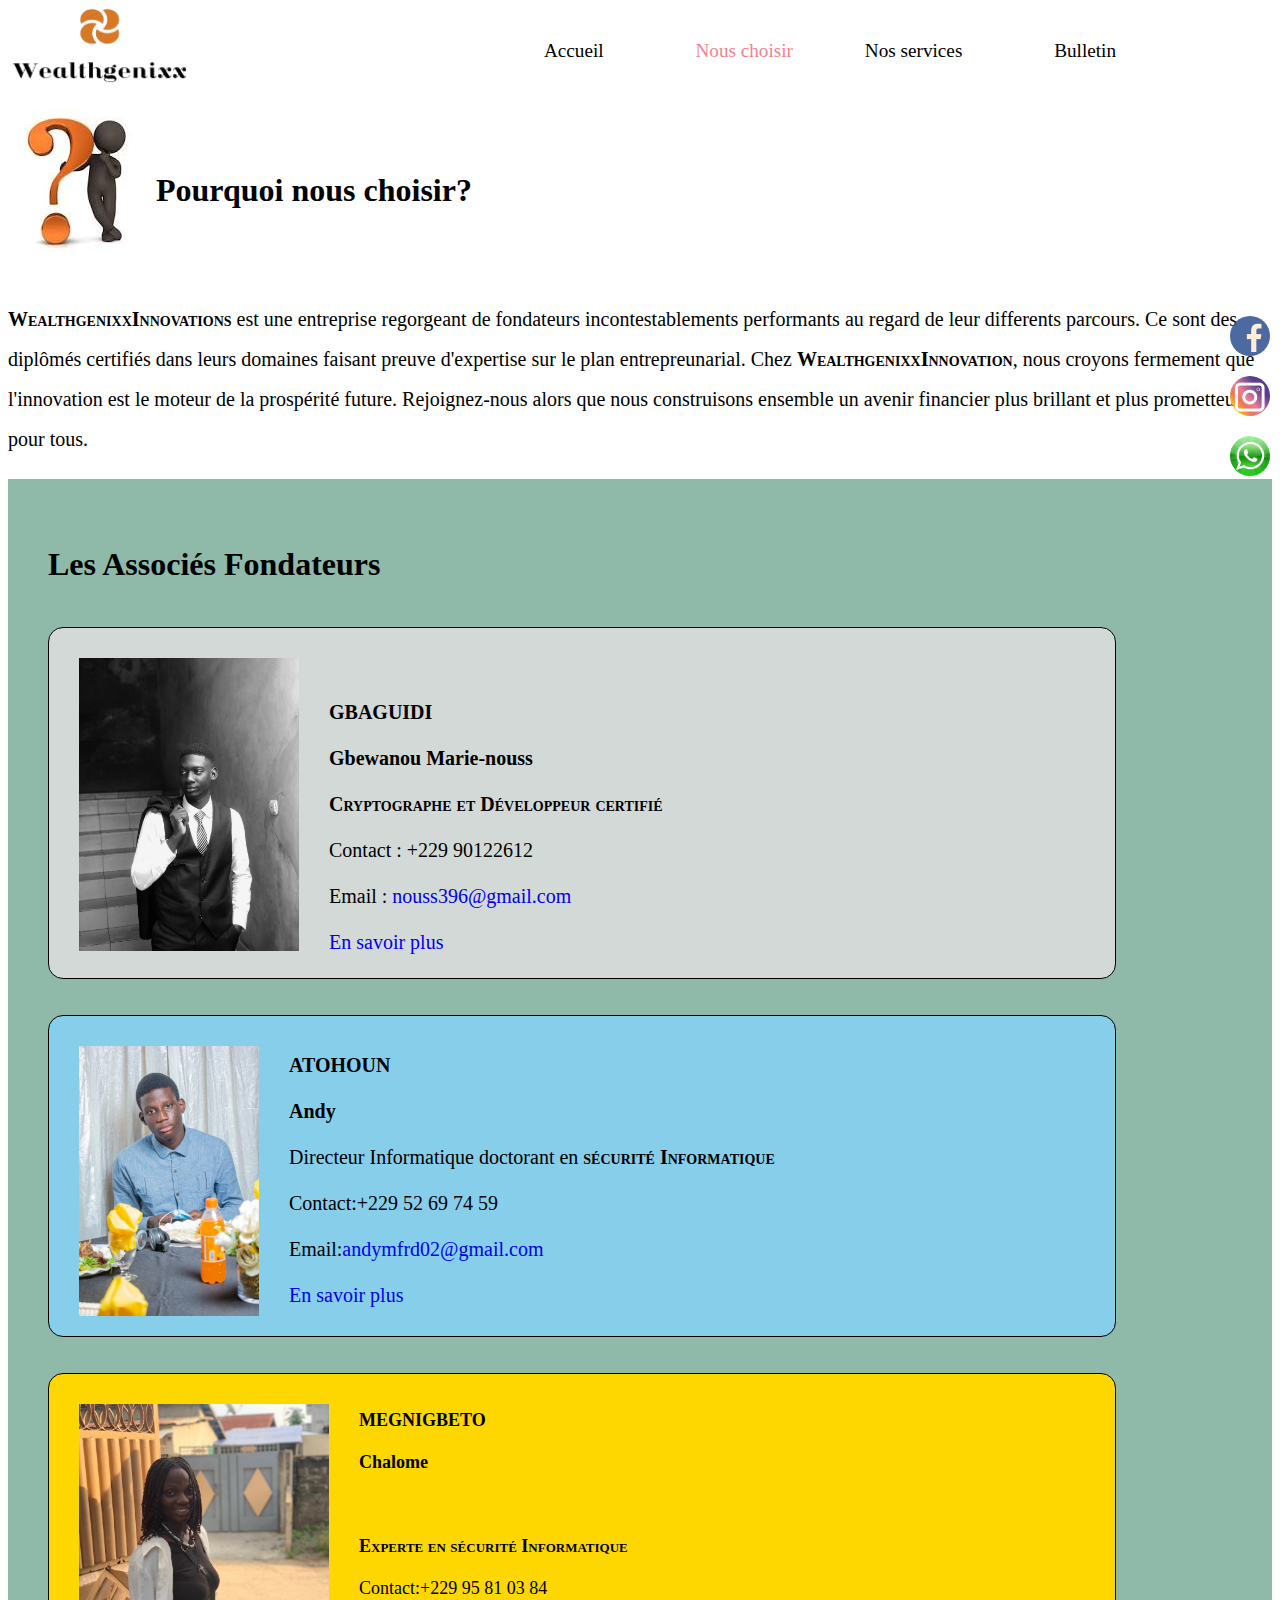
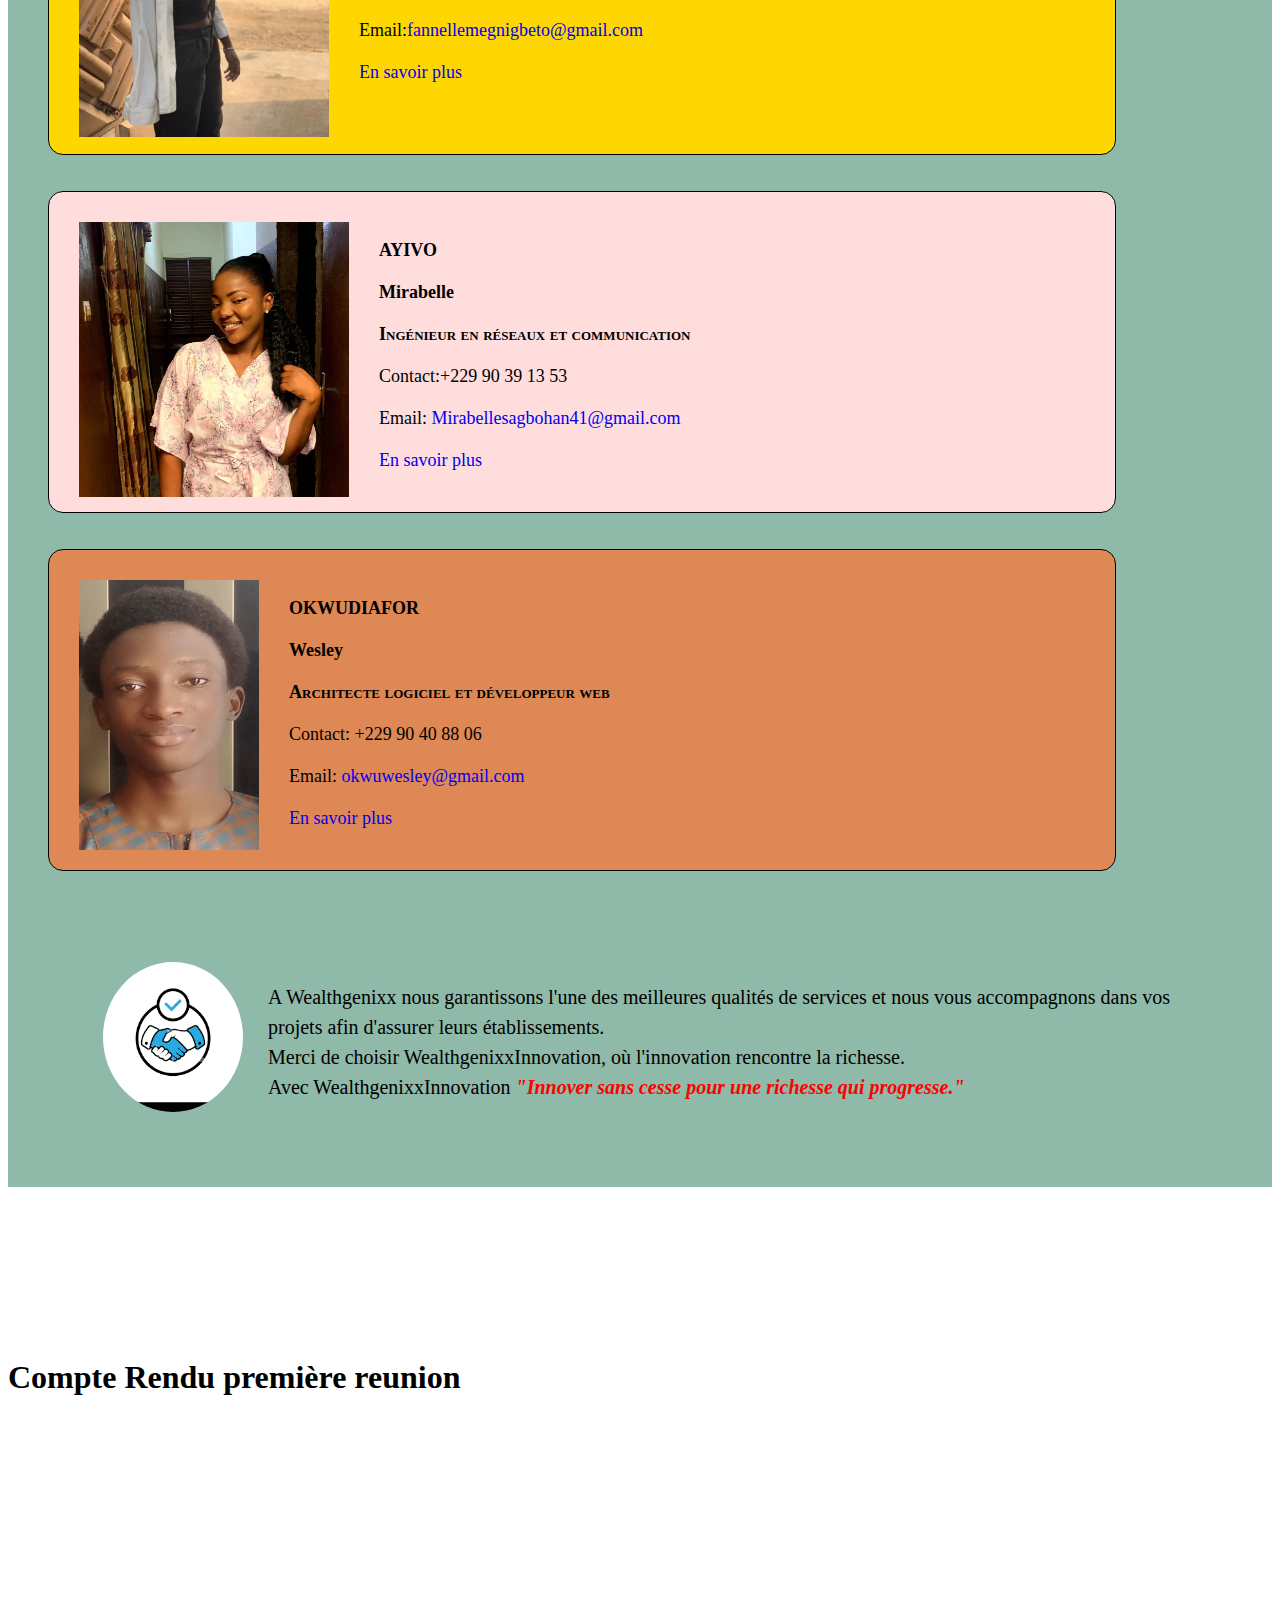
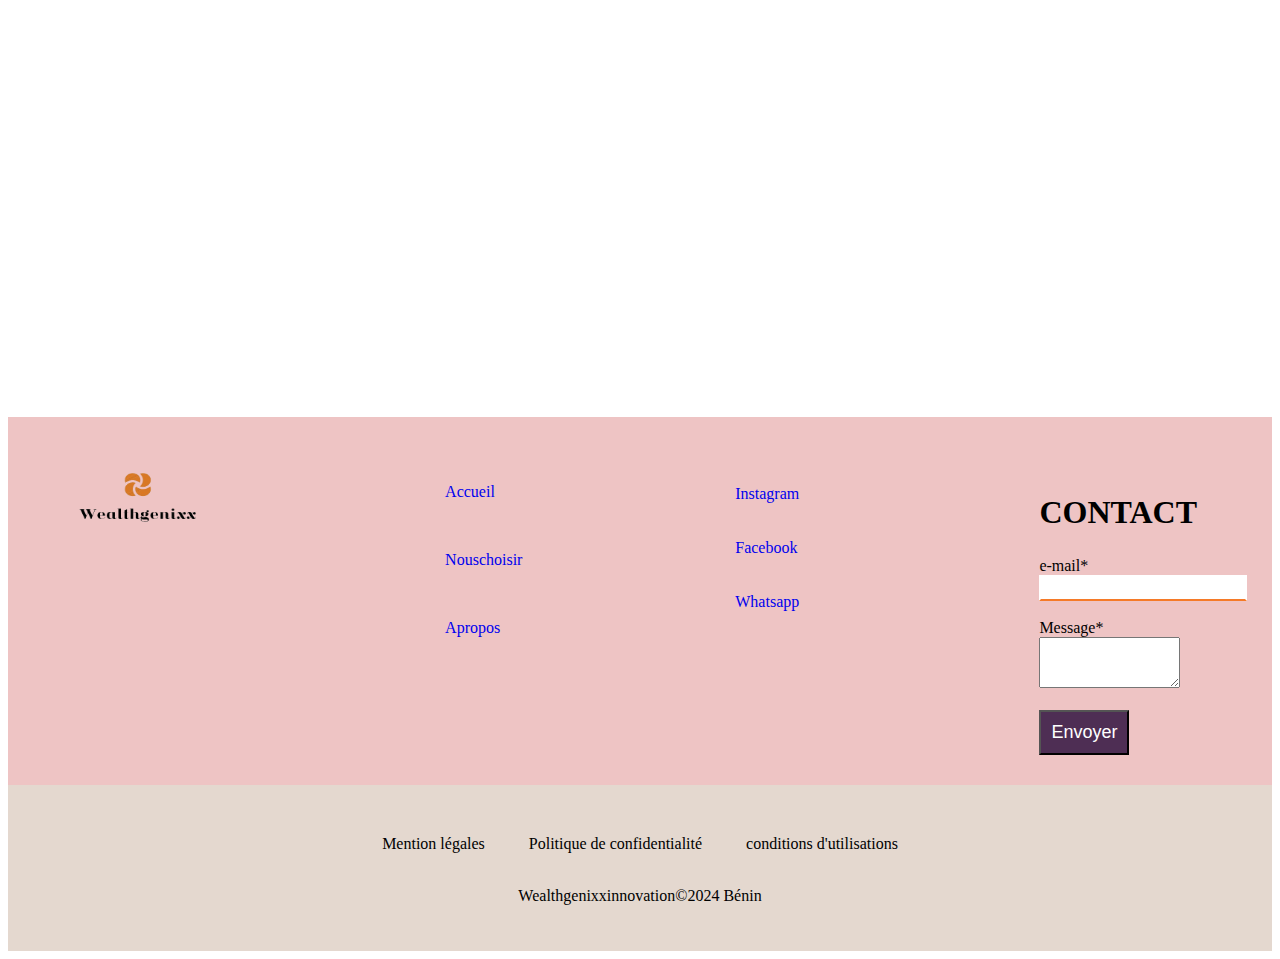
<file: choisir.html>
<!DOCTYPE html>
<html>
    <head>
        <meta charset="utf-8">
        <title>wealthgenixx.org</title>
        <style>
            /*Style pour l'entet*/
            header{
                padding-bottom: 30px;
            }
           .ong2 {
                color:#F1828D;
                font-size: larger;
                text-decoration: none;
            }
            .ong1,.ong3,.ong4{
                color: #000;
                font-size: larger;
                text-decoration: none;
                margin-right: 20px;
            }
            .ong1:hover,.ong3:hover,.ong4:hover{
                color: #F1828D;
            }
            nav{
                margin-left: 500px;
                margin-right: 100px;
                display: flex;
                flex-direction: row;
                flex-wrap: nowrap;
                margin-top: 40px ;
                justify-content: space-around;
            }
            /*Style pour les section*/
            section{
                background-image: url("pict/bgacc.jpg");
                background-attachment: fixed;
                background-size: cover;
                padding-top: 25%;
                padding-bottom: 20px;
            }
            .reception{
                width: 500px;
                height: 400px;
                background-color: #FEFAD4;
                padding-left: 10px;
                margin-left: 50%;
                padding-bottom: 10px;
                
            }
            .sousrecep{
                
                display: flex;
                flex-direction: row;
                flex-wrap: wrap;
            }
            .sev{
                background-color:#8FB9A8 ;
                padding-bottom: 20px;
                padding-left: 220px;
                padding-right: 60px;
            }

            .offer{
                display: flex;
                flex-direction: row;
                flex-wrap: wrap;
                gap: 40px;
                justify-content: space-around;
            }

            .S1{
                width: 250px;
                height: 375px;
                background-color: #FCD0BA;
                box-shadow: 10px 10px rgb(39, 37, 37);
                padding: 15px;
                border-radius: 20px;
            }
            h2{
                font-size: xx-large;
            }
            aside{
                padding-left: 5%;
                padding-top: 50px;
                padding-bottom: 30px;
                display: flex;
                flex-direction: row;
                flex-wrap: nowrap;
                background-color: #eec4c4;
            }
            .resaux{
                position: fixed;
                right: 10px;
                top: 300px;
            
            }
            /*Style pour le pied de page*/
            footer{
                text-align: center;
                background-color: #e4d8cf;
                padding-top: 50px;
                padding-bottom: 30px;
            }
            #mail{
                text-decoration: none;
                width: 200px;
                height: 20px;
                border-bottom: 2px solid rgb(245, 122, 40);
                border-left: 2px solid white;
                border-right: 2px solid white;
                border-top: 2px solid white;
            }
            #send{
                padding: 10px;
                background-color: #4E2E54;
                color: white;
                font-size: large;
            }
            #send:hover{
                box-shadow: 3px 3px black;
            }
            a{
                color: bleu;
                text-decoration: none;
            }
               /* Style pour le conteneur de l'iframe */
        .pdf-container {
            width: 100%; /* Largeur de l'iframe */
            height: 600px; /* Hauteur de l'iframe */
            overflow: hidden; /* Masque le débordement */
        }

        </style>
    </head>
    <body>

        <header>
            <a href="index.html"><img src="pict/logo.png" alt="logo" width="200" height="90" style="position: fixed; top: 0; left: 0;"></a>
            <nav>
                <a href="index.html" class="ong1">Accueil</a>
                <a href="choisir.html" class="ong2">Nous choisir</a>
                <a href="service.html" class="ong3">Nos services</a>
                <a href="bulletin.html" class="ong4">Bulletin</a>
            </nav>
        </header>
        <p><img style="float:left;" src="pict/questionning.jpeg" alt=""><h1 style="margin-top:80px;">Pourquoi nous choisir?</h1></p>
        <div style="margin-top:90px;"><p style="font-weight:600px;font-size:18px;line-height:40px;font-size:20px;"><span style="font-variant:small-caps;font-weight:bold;">WealthgenixxInnovations</span> est une entreprise regorgeant de fondateurs incontestablements performants au regard de leur differents parcours. Ce sont des diplômés certifiés dans leurs domaines faisant preuve d'expertise sur le plan entrepreunarial. Chez <span style="font-variant:small-caps;font-weight:bold;">WealthgenixxInnovation</span>, nous croyons fermement que l'innovation est le moteur de la prospérité future. Rejoignez-nous alors que nous construisons ensemble un avenir financier plus brillant et plus prometteur pour tous.
        </p></div>
        <div style="padding:40px;background-color:#8FB9A8;">
          <h2>Les Associés Fondateurs</h2>
          <br>
        <div style="width:90%;height:350px;background-color:#dddd;border:solid black 1px;border-radius:15px;"><img style="width:220px;float:left;padding:30px;"src="pict/IMG-20240127-WA0008.jpg" alt=""><p style="margin-left:180px;font-size:20px;padding:30px;"><span style="font-weight:bold;"><br>GBAGUIDI <br><br>Gbewanou Marie-nouss</span><br><br><span style="font-weight:bold;font-variant:small-caps;">Cryptographe et Développeur certifié</span><br><br>
              Contact : +229 90122612 <br><br>
              Email : <a style="text-decoration:none;"href="mailto:nouss396@gmail.com">nouss396@gmail.com</a><br><br><a href="nouss.html">En savoir plus</a></p></div><br><br>
              <div style="width:90%;height:320px;background-color:skyblue;border:solid black 1px;border-radius:15px;">
                <img style="float:left;width:180px;padding:30px;" src="pict/IMG-20240127-WA0013.jpg" alt=""><br><p style="font-size:20px;"><span style="font-weight:bold;">ATOHOUN <br><br>Andy</span><br><br>Directeur Informatique doctorant en <span style="font-variant:small-caps;font-weight:bold;">sécurité Informatique</span><br><br>Contact:+229 52 69 74 59<br><br>Email:<a style="text-decoration:none;" href="mailto:andymfrd02@gmail.com">andymfrd02@gmail.com</a><br><br>
                        <a href="Maya.html">En savoir plus</a></p>
              </div><br><br>
              <div style="background-color:gold;width:90%;height:380px;border:solid black 1px;border-radius:15px;">
                <img style="float:left;width:250px;padding:30px;" src="pict/IMG-20240127-WA0020.jpg" alt=""><br><p style="font-size:18px;"><span style="font-weight:bold;">MEGNIGBETO <br><br>Chalome</span><br><br><span style="font-variant:small-caps;font-weight:bold;"><br><br>Experte en sécurité Informatique</span><br><br>Contact:+229 95 81 03 84<br><br>Email:<a style="text-decoration:none;"href="mailto:fannellemegnigbeto@gmail.com">fannellemegnigbeto@gmail.com</a><br><br><a href="Chacha.html">En savoir plus</a></p>
              </div><br><br>
              <div style="width:90%;background-color:#FFDDDD;height:320px;border:solid black 1px;border-radius:15px;">
               <img style="width:270px;;float:left;padding:30px;" src="pict/IMG-20240127-WA0058.jpg"><p style="font-size:18px;padding:30px"><span style="font-weight:bold;">AYIVO<br><br>Mirabelle</span><br><br><span style="font-variant:small-caps;font-weight:bold;">Ingénieur en réseaux et communication</span><br><br>Contact:+229 90 39 13 53<br><br>Email:<a style="text-decoration:none;" href="mailto:Mirabellesagbohan41@gmail.com"> Mirabellesagbohan41@gmail.com</a><br><br><a href="lola.html">En savoir plus</a></p><br><br>
              </div><br><br>
              <div style="width:90%;height:320px;background-color:#dd8855;border:solid black 1px;border-radius:15px;">
                <img style="padding:30px;float:left;width:180px;height:270px;;" src="pict/Screenshot 2024-01-20 23.12.26.png"><p style="font-size:18px;padding:30px;"><span style="font-weight:bold">OKWUDIAFOR <br><br>Wesley<br><br></span><span style="font-variant:small-caps;font-weight:bold;">Architecte logiciel et développeur web</span><br><br>Contact: +229 90 40 88 06<br><br>Email: <a style="text-decoration:none" href="mailto:okwuwesley@gmail.com">okwuwesley@gmail.com</a><br><br><a href="Wesley.html">En savoir plus</a></p>
              </div><br><br> <div style="padding:30px;height:180px;"><img style="float:left;width:140px;padding:25px;border-radius:50%;"src="pict/images.png"><p style="padding:25px;line-height:30px; font-weight:500px;font-size:20px;">A Wealthgenixx nous garantissons l'une des meilleures qualités de services et nous vous accompagnons dans vos projets afin d'assurer leurs établissements.<br>Merci de choisir WealthgenixxInnovation, où l'innovation rencontre la richesse.<br> Avec WealthgenixxInnovation <span style="color:red;font-style:italic;font-weight:bold;">"Innover sans cesse pour une richesse qui progresse."</span></p></div>
              </div>
              <div style="height:150px;"></div>
        <div class="resaux">
            <p><a href="#"><img src="pict/iconfacebook.png" alt="facebook" width="40px" height="40px" style="border-radius: 50%;" ></a></p>
            <p><a href="#"><img src="pict/iconinsta.png" alt="instagram" width="40px" height="40px" style="border-radius: 50%;"></a></p>
            <p><a href="#"><img src="pict/iconwhatsapp (1).jpg" alt="Whatsapp" width="40px" height="40px" style="border-radius: 50%;"></a></p>
        </div>

        <h1>Compte Rendu première reunion</h1>
        <div class="pdf-container">
            <iframe src="compte_rendu_reunion_1.pdf" width="100%" height="100%" style="border: none;"></iframe>
        </div>

        <aside>
            <img src="pict/logo.png" alt="logoentreprise" class="logo" style="margin-right:20%; width: 150px; height: 60px;">
            <div style="margin-right: 20%;">
                <p style="max-width: 50px;"><a href="index.html" class="ong">Accueil</a></p><br>
                <p style="max-width: 50px;"><a href="choisir.html"  class="ong">Nouschoisir</a></p><br>
                <p style="max-width: 50px;"><a href="#" class="ong">Apropos</a></p>
            </div>
            <div style="margin-right:20%;"><br>
                <a href="#" class="ong">Instagram</a><br><br><br>
                <a href="#" class="ong">Facebook</a><br><br><br>
                <a href="#" class="ong">Whatsapp</a>
            </div>
            <div>
                <h2> CONTACT</h2>
                e-mail*
                <input type="email" name="mail" id="mail"><br><br>
                Message* <br>
                <textarea name="mess" id="mess" cols="15" rows="3"></textarea><br><br>
                <input type="submit" value="Envoyer" id="send">
            </div>
        </aside>
                
        <footer>
            <a href="#" style="text-decoration: none; color: black; margin-right: 40px;">Mention légales</a> 
            <a href="#"  style="text-decoration: none; color: black; margin-right: 40px;">Politique de confidentialité</a>
            <a href="#"  style="text-decoration: none; color: black;">conditions d'utilisations</a>
            <p><br>
                Wealthgenixxinnovation©2024 Bénin
            </p>
        </footer>
    </body>
</html>
</file>
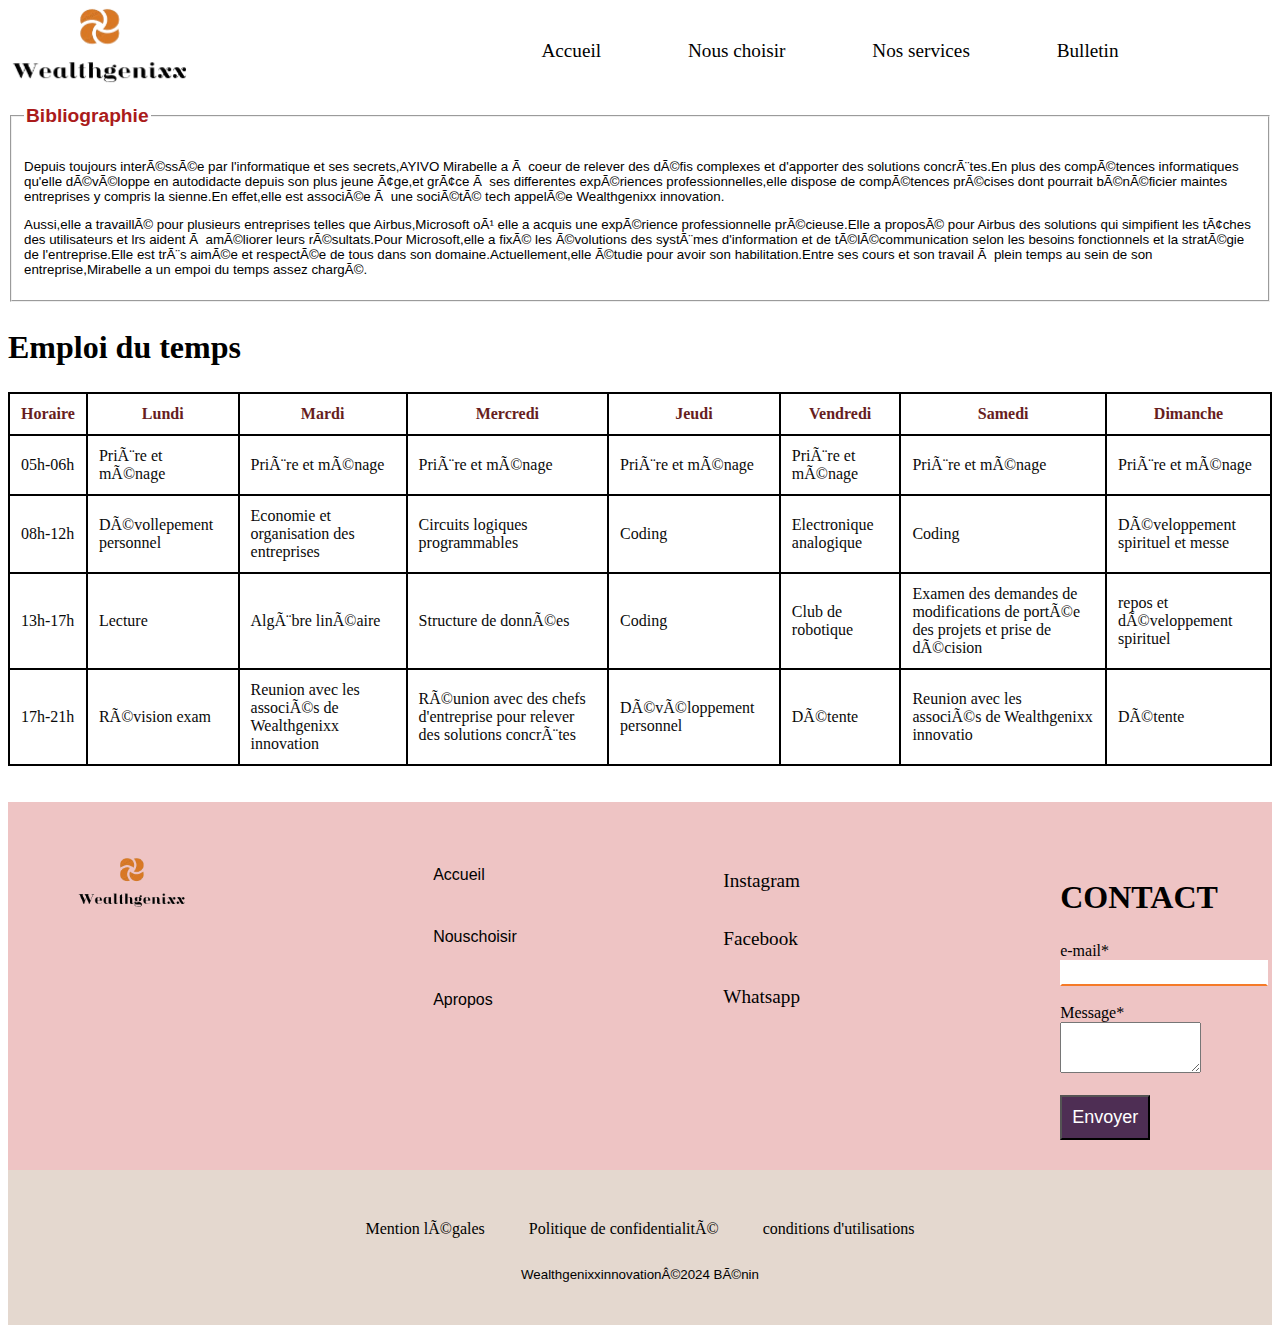
<file: lola.html>
<!DOCTYPE html>
<html lang="fr">
    <head>
    <meta charset="utf_8">
    <title>wealthgenixx.org</title>
    <style>
        table{border-collapse: collapse; 
            color: rgb(10, 10, 10);
        }
        th,td{border: 1px solid #020202;padding: 5px;}
        h1{
            font-family: 'Segoe UI', Tahoma, Geneva, Verdana, sans-serif;
            font-size: larger;
            color: rgb(170, 27, 27);
        }
        p{
            font-family: 'Franklin Gothic Medium', 'Arial Narrow', Arial, sans-serif;
            font-size: smaller ;
        }
        th{
            color:rgb(103, 30, 30) ;
        }
        tr{
            color:rgb(10, 10, 10) ;}
            header{
                padding-bottom: 30px;
            }
            .ong{
                color: #000;
                font-size: larger;
                text-decoration: none;
                margin-right: 20px;
            }
            .ong:hover{
                color: #F1828D;
            }
            nav{
                margin-left: 500px;
                margin-right: 100px;
                display: flex;
                flex-direction: row;
                flex-wrap: nowrap;
                margin-top: 40px ;
                justify-content: space-around;
            }
            /*Style pour les section*/
            section{
                background-image: url("pict/bgacc.jpg");
                background-attachment: fixed;
                background-size: cover;
                padding-top: 25%;
                padding-bottom: 20px;
            }
            .reception{
                width: 500px;
                height: 400px;
                background-color: #FEFAD4;
                padding-left: 10px;
                margin-left: 50%;
                padding-bottom: 10px;
                
            }
            .sousrecep{
                
                display: flex;
                flex-direction: row;
                flex-wrap: wrap;
            }
            .sev{
                background-color:#8FB9A8 ;
                padding-bottom: 20px;
                padding-left: 220px;
                padding-right: 60px;
            }
        
            .offer{
                display: flex;
                flex-direction: row;
                flex-wrap: wrap;
                gap: 40px;
                justify-content: space-around;
            }
        
            .S1{
                width: 250px;
                height: 375px;
                background-color: #FCD0BA;
                box-shadow: 10px 10px rgb(39, 37, 37);
                padding: 15px;
                border-radius: 20px;
            }
            h2{
                font-size: xx-large;
            }
            aside{
                padding-left: 5%;
                padding-top: 50px;
                padding-bottom: 30px;
                display: flex;
                flex-direction: row;
                flex-wrap: nowrap;
            }
            .resaux{
                position: fixed;
                right: 10px;
                top: 300px;
            
            }
            aside{
                padding-left: 5%;
                padding-top: 50px;
                padding-bottom: 30px;
                display: flex;
                flex-direction: row;
                flex-wrap: nowrap;
                background-color: #eec4c4;
            }

            /*Style pour le pied de page*/
            footer{
                text-align: center;
                background-color: #e4d8cf;
                padding-top: 50px;
                padding-bottom: 30px;
            }
            #mail{
                text-decoration: none;
                width: 200px;
                height: 20px;
                border-bottom: 2px solid rgb(245, 122, 40);
                border-left: 2px solid white;
                border-right: 2px solid white;
                border-top: 2px solid white;
            }
            #send{
                padding: 10px;
                background-color: #4E2E54;
                color: white;
                font-size: large;
            }
            #send:hover{
                box-shadow: 3px 3px black;
            }
    </style>
    </head>
    <body>
        <header>
            <a href="index.html"><img src="pict/logo.png" alt="logo" width="200" height="90" style="position: fixed; top: 0; left: 0;"></a>
            <nav>
                <a href="index.html" class="ong">Accueil</a>
                <a href="choisir.html" class="ong">Nous choisir</a>
                <a href="service.html" class="ong">Nos services</a>
                <a href="bulletin.html" class="ong">Bulletin</a>
            </nav>
        </header>  
            <fieldset> 
            <legend><h1>Bibliographie</h1></legend>
            <p>Depuis toujours interéssée par l'informatique et ses secrets,AYIVO Mirabelle a à coeur de relever des défis complexes et d'apporter des solutions concrètes.En plus des compétences informatiques qu'elle dévéloppe en autodidacte depuis son plus jeune âge,et grâce à ses differentes expériences professionnelles,elle dispose de compétences précises dont pourrait bénéficier maintes entreprises y compris la sienne.En effet,elle est associée à une société tech appelée Wealthgenixx innovation.</p><p>Aussi,elle a travaillé pour plusieurs entreprises telles que Airbus,Microsoft où elle a acquis une expérience professionnelle précieuse.Elle a proposé pour Airbus des solutions qui simpifient les tâches des utilisateurs et lrs aident à améliorer leurs résultats.Pour Microsoft,elle a fixé les évolutions des systèmes d'information et de télécommunication selon les besoins fonctionnels et la stratégie de l'entreprise.Elle est très aimée et respectée de tous dans son domaine.Actuellement,elle étudie pour avoir son habilitation.Entre ses cours et son travail à plein temps au sein de son entreprise,Mirabelle a un empoi du temps assez chargé.</p>
            </fieldset>

            </p>
        
         <h2>Emploi du temps</h2>
         <style>
            table,th,td{border-collapse: collapse;border:2px solid black;padding: 11px;}
            </style>
         
            <table>
                <tr>
                <th>Horaire</th>
                <th>Lundi</th>
                <th>Mardi</th>
                <th>Mercredi</th>
                <th>Jeudi</th>
                <th>Vendredi</th>
                <th>Samedi</th>
                <th>Dimanche</th>
            </tr>
            <tr>
                <td>05h-06h</td>
                <td>Prière et ménage</td>
                <td>Prière et ménage</td>
                <td>Prière et ménage</td>
                <td>Prière et ménage</td>
                <td>Prière et ménage</td>
                <td>Prière et ménage</td>
                <td>Prière et ménage</td>
            </tr>
            <tr>
                <td>08h-12h</td>
                <td>Dévollepement personnel</td>
                <td>Economie et organisation des entreprises</td>
                <td>Circuits logiques programmables</td>
                <td>Coding</td>
                <td>Electronique analogique</td>
                <td>Coding</td>
                <td>Développement spirituel et messe</td>
            </tr>
            <tr>
                <td>13h-17h</td>
                <td>Lecture</td>
                <td>Algèbre linéaire</td>
                <td>Structure de données</td>
                <td>Coding</td>
                <td>Club de robotique</td>
                <td>Examen des demandes de modifications de portée des projets et prise de décision</td>
                <td>repos et développement spirituel</td>
            </tr>
            <tr>
                <td>17h-21h</td>
                <td>Révision exam</td>
                <td>Reunion avec les associés de Wealthgenixx innovation</td>
                <td>Réunion avec des chefs d'entreprise pour relever des solutions concrètes</td>
                <td>Dévéloppement personnel</td>
                <td>Détente</td>
                <td>Reunion avec les associés de Wealthgenixx innovatio</td>
                <td>Détente</td>
            </tr>
            

            </table><br> <br>
            <aside>
                <img src="pict/logo.png" alt="logoentreprise" class="logo" style="margin-right:20%; width: 150px; height: 60px;">
                <div style="margin-right: 20%;">
                    <p style="max-width: 50px;"><a href="index.html" class="ong">Accueil</a></p><br>
                    <p style="max-width: 50px;"><a href="choisir.html"  class="ong">Nouschoisir</a></p><br>
                    <p style="max-width: 50px;"><a href="#" class="ong">Apropos</a></p>
                </div>
                <div style="margin-right:20%;"><br>
                    <a href="#" class="ong">Instagram</a><br><br><br>
                    <a href="#" class="ong">Facebook</a><br><br><br>
                    <a href="#" class="ong">Whatsapp</a>
                </div>
                <div>
                    <h2> CONTACT</h2>
                    e-mail*
                    <input type="email" name="mail" id="mail"><br><br>
                    Message* <br>
                    <textarea name="mess" id="mess" cols="15" rows="3"></textarea><br><br>
                    <input type="submit" value="Envoyer" id="send">
                </div>
            </aside>

            <footer>
                <a href="#" style="text-decoration: none; color: black; margin-right: 40px;">Mention légales</a> 
                <a href="#"  style="text-decoration: none; color: black; margin-right: 40px;">Politique de confidentialité</a>
                <a href="#"  style="text-decoration: none; color: black;">conditions d'utilisations</a>
                <p><br>
                    Wealthgenixxinnovation©2024 Bénin
                </p>
            </footer>
                
        

    </body>
</html>
</file>
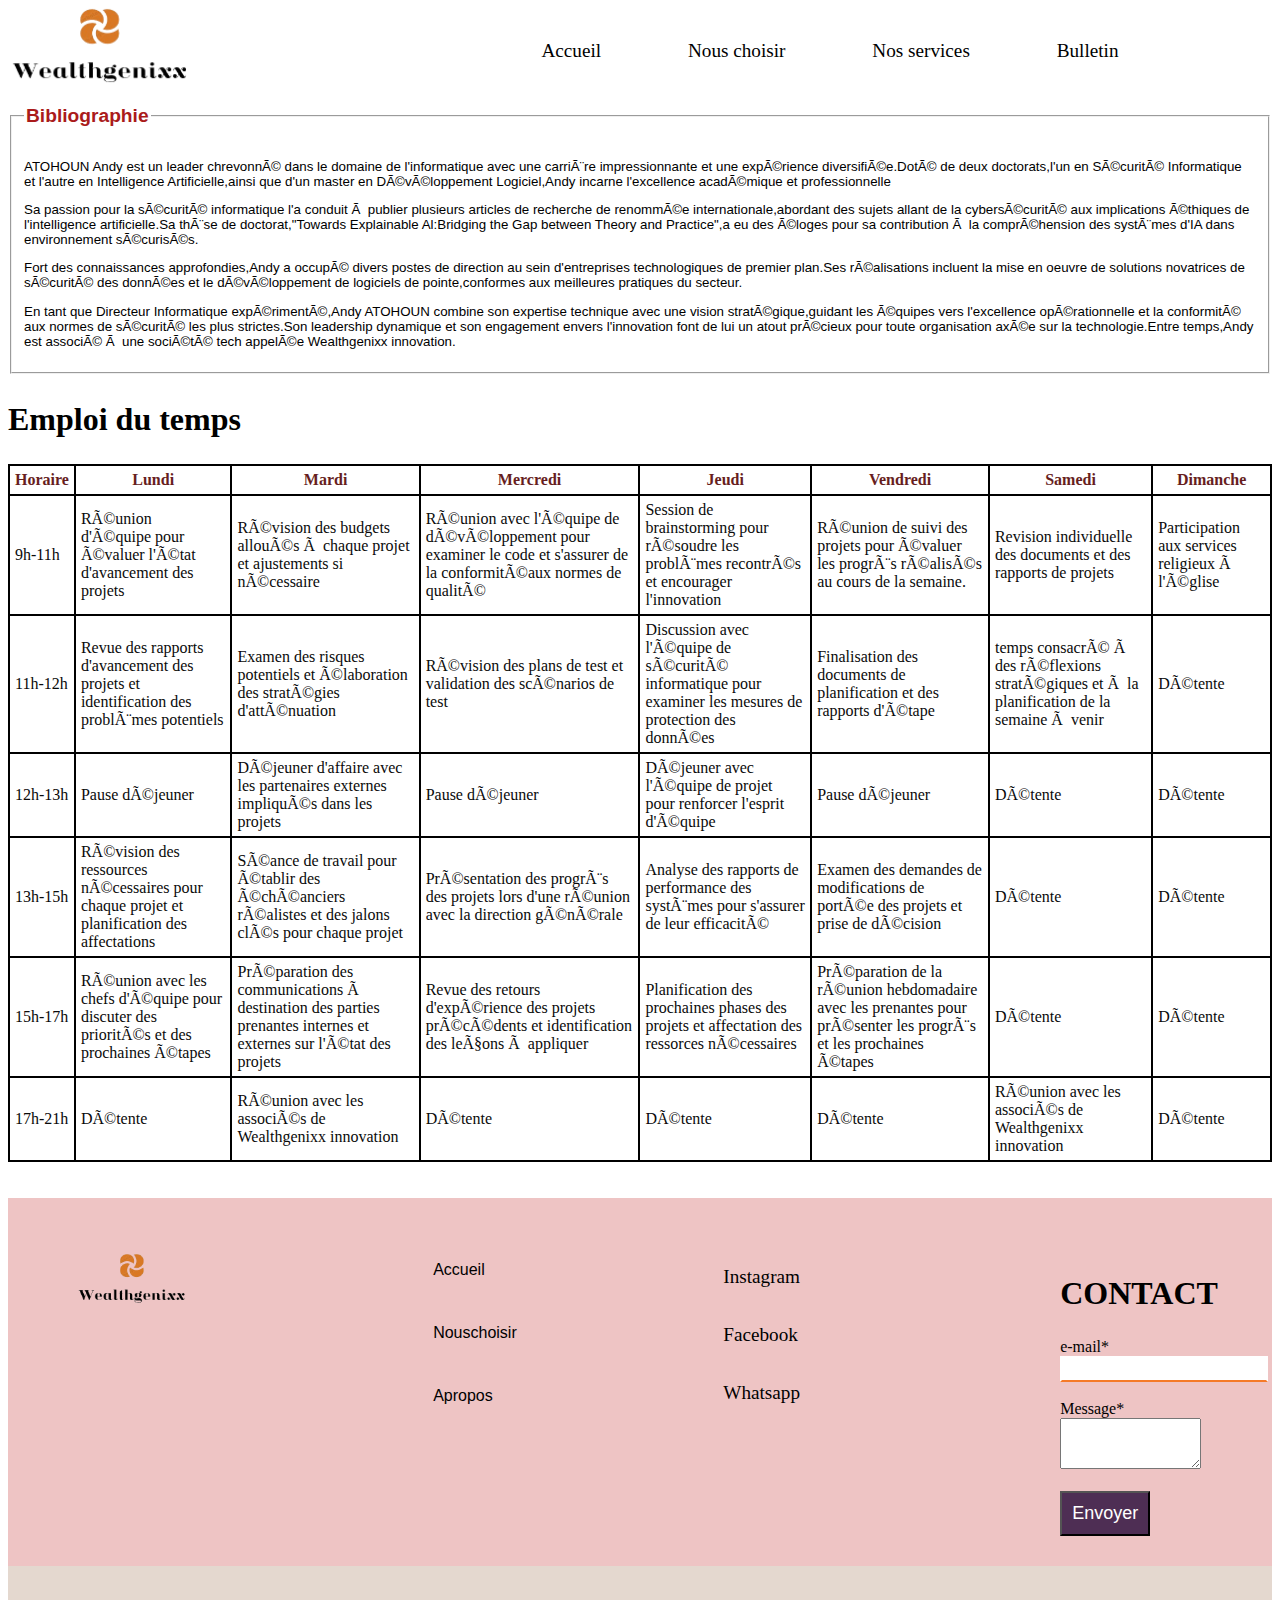
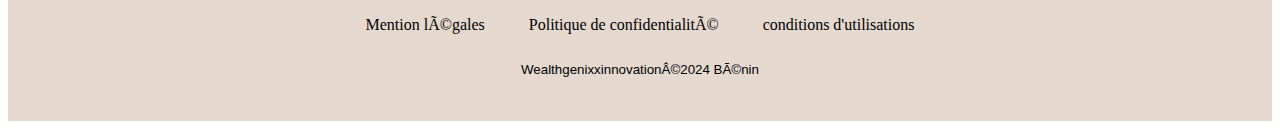
<file: Maya.html>
<!DOCTYPE html>
<html lang="fr">
    <head>
    <meta charset="utf_8">
    <title>wealthgenixx.org</title>
    <style>
        table{border-collapse: collapse; 
            color: rgb(10, 10, 10);
        }
        th,td{border: 1px solid #020202;padding: 5px;}
        h1{
            font-family: 'Segoe UI', Tahoma, Geneva, Verdana, sans-serif;
            font-size: larger;
            color: rgb(170, 27, 27);
        }
        p{
            font-family: 'Franklin Gothic Medium', 'Arial Narrow', Arial, sans-serif;
            font-size: smaller ;
        }
        th{
            color:rgb(103, 30, 30) ;
        }
        tr{
            color:rgb(10, 10, 10) ;}
            header{
                padding-bottom: 30px;
            }
            .ong{
                color: #000;
                font-size: larger;
                text-decoration: none;
                margin-right: 20px;
            }
            .ong:hover{
                color: #F1828D;
            }
            nav{
                margin-left: 500px;
                margin-right: 100px;
                display: flex;
                flex-direction: row;
                flex-wrap: nowrap;
                margin-top: 40px ;
                justify-content: space-around;
            }
            /*Style pour les section*/
            section{
                background-image: url("pict/bgacc.jpg");
                background-attachment: fixed;
                background-size: cover;
                padding-top: 25%;
                padding-bottom: 20px;
            }
            .reception{
                width: 500px;
                height: 400px;
                background-color: #FEFAD4;
                padding-left: 10px;
                margin-left: 50%;
                padding-bottom: 10px;
                
            }
            .sousrecep{
                
                display: flex;
                flex-direction: row;
                flex-wrap: wrap;
            }
            .sev{
                background-color:#8FB9A8 ;
                padding-bottom: 20px;
                padding-left: 220px;
                padding-right: 60px;
            }
        
            .offer{
                display: flex;
                flex-direction: row;
                flex-wrap: wrap;
                gap: 40px;
                justify-content: space-around;
            }
        
            .S1{
                width: 250px;
                height: 375px;
                background-color: #FCD0BA;
                box-shadow: 10px 10px rgb(39, 37, 37);
                padding: 15px;
                border-radius: 20px;
            }
            h2{
                font-size: xx-large;
            }
            aside{
                padding-left: 5%;
                padding-top: 50px;
                padding-bottom: 30px;
                display: flex;
                flex-direction: row;
                flex-wrap: nowrap;
            }
            .resaux{
                position: fixed;
                right: 10px;
                top: 300px;
            
            }
             aside{
                padding-left: 5%;
                padding-top: 50px;
                padding-bottom: 30px;
                display: flex;
                flex-direction: row;
                flex-wrap: nowrap;
                background-color: #eec4c4;
            }

            /*Style pour le pied de page*/
            footer{
                text-align: center;
                background-color: #e4d8cf;
                padding-top: 50px;
                padding-bottom: 30px;
            }
            #mail{
                text-decoration: none;
                width: 200px;
                height: 20px;
                border-bottom: 2px solid rgb(245, 122, 40);
                border-left: 2px solid white;
                border-right: 2px solid white;
                border-top: 2px solid white;
            }
            #send{
                padding: 10px;
                background-color: #4E2E54;
                color: white;
                font-size: large;
            }
            #send:hover{
                box-shadow: 3px 3px black;
            }
    </style>
    </head>
    <body>
        <header>
            <a href="index.html"><img src="pict/logo.png" alt="logo" width="200" height="90" style="position: fixed; top: 0; left: 0;"></a>
            <nav>
                <a href="index.html" class="ong">Accueil</a>
                <a href="choisir.html" class="ong">Nous choisir</a>
                <a href="service.html" class="ong">Nos services</a>
                <a href="bulletin.html" class="ong">Bulletin</a>
            </nav>
        </header>   
        <fieldset>
            <legend> <h1>Bibliographie</h1></legend>
            <p>ATOHOUN Andy est un leader chrevonné dans le domaine de l'informatique avec une carrière impressionnante et une expérience diversifiée.Doté de deux doctorats,l'un en Sécurité Informatique et l'autre en Intelligence Artificielle,ainsi que d'un master en Dévéloppement Logiciel,Andy incarne l'excellence académique et professionnelle</p><p>Sa passion pour la sécurité informatique l'a conduit à publier plusieurs articles de recherche de renommée internationale,abordant des sujets allant de la cybersécurité aux implications éthiques de l'intelligence artificielle.Sa thèse de doctorat,"Towards Explainable Al:Bridging the Gap between Theory and Practice",a eu des éloges pour sa contribution à la compréhension des systèmes d'IA dans environnement sécurisés.</p><p>Fort des connaissances approfondies,Andy a occupé divers postes de direction au sein d'entreprises technologiques de premier plan.Ses réalisations incluent la mise en oeuvre de solutions novatrices de sécurité des données et le dévéloppement de logiciels de pointe,conformes aux meilleures pratiques du secteur.</p><p>En tant que Directeur Informatique expérimenté,Andy ATOHOUN combine son expertise technique avec une vision stratégique,guidant les équipes vers l'excellence opérationnelle et la conformité aux normes de sécurité les plus strictes.Son leadership dynamique et son engagement envers l'innovation font de lui un atout précieux pour toute organisation axée sur la technologie.Entre temps,Andy est associé à une société tech appelée Wealthgenixx innovation. </p>
        </fieldset>

            </p>
        
         <h2>Emploi du temps</h2>
         <style>
         table,th,td{border-collapse: collapse;border:2px solid black;padding: 5px;}
         </style>
         </style>
            <table>
                <tr>
                <th>Horaire</th>
                <th>Lundi</th>
                <th>Mardi</td>
                <th>Mercredi</th>
                <th>Jeudi</th>
                <th>Vendredi</th>
                <th>Samedi</th>
                <th>Dimanche</th>
            </tr>
            <tr>
                <td>9h-11h</td>
                <td>Réunion d'équipe pour évaluer l'état d'avancement des projets</td>
                <td>Révision des budgets alloués à chaque projet et ajustements si nécessaire</td>
                <td>Réunion avec l'équipe de dévéloppement pour examiner  le code et s'assurer de la conformitéaux normes de qualité</td>
                <td>Session de brainstorming pour résoudre les problèmes recontrés et encourager l'innovation</td>
                <td>Réunion de suivi des projets pour évaluer les progrès réalisés au cours de la semaine. </td>
                <td>Revision individuelle des documents et des rapports de projets </td>
                <td>Participation aux services religieux à l'église</td>
            </tr>
            <tr>
                <td>11h-12h</td>
                <td>Revue des rapports d'avancement des projets et identification des problèmes potentiels</td>
                <td>Examen des risques potentiels et élaboration des stratégies d'atténuation</td>
                <td>Révision des plans de test et validation des scénarios de test</td>
                <td>Discussion avec l'équipe de sécurité informatique pour examiner les mesures de protection des données </td>
                <td>Finalisation des documents de planification et des rapports d'étape</td>
                <td>temps consacré à des réflexions stratégiques et à la planification de la semaine à venir</td> <td>Détente</td>
            </tr>
            <tr>
                <td>12h-13h</td>
                <td>Pause déjeuner</td>
                <td>Déjeuner d'affaire avec les partenaires externes impliqués dans les projets</td>
                <td>Pause déjeuner</td>
                <td>Déjeuner avec l'équipe de projet pour renforcer l'esprit d'équipe</td>
                <td>Pause déjeuner</td>
                <td>Détente</td>
                <td>Détente</td>
            </tr>
            <tr>
                <td>13h-15h</td>
                <td>Révision des ressources nécessaires pour chaque projet et planification des affectations</td>
                <td>Séance de travail pour établir des échéanciers réalistes et des jalons clés pour chaque projet</td>
                <td>Présentation des progrès des projets lors d'une réunion avec la direction générale</td>
                <td>Analyse des rapports de performance des systèmes pour s'assurer de leur efficacité</td>
                <td>Examen des demandes de modifications de portée des projets et prise de décision</td>
                <td>Détente</td>
                <td>Détente</td>
            </tr>
            
            <tr>
                <td>15h-17h</td>
                <td>Réunion avec les chefs d'équipe pour discuter des priorités et des prochaines étapes</td>
                <td>Préparation des communications à destination des parties prenantes internes et externes sur l'état des projets</td>
                <td>Revue des retours d'expérience des projets précédents et identification des leçons à appliquer</td>
                <td>Planification des prochaines phases des projets et affectation des ressorces nécessaires</td>
                <td>Préparation de la réunion hebdomadaire avec les prenantes pour présenter les progrès et les prochaines étapes</td>
                <td>Détente</td>
                <td>Détente</td>
            </tr>
            <tr>
                <td>17h-21h</td>
                <td>Détente</td>
                <td>Réunion avec les associés de Wealthgenixx innovation</td>
                <td>Détente</td>
                <td>Détente</td>
                <td>Détente</td>
                <td>Réunion avec les associés de Wealthgenixx innovation</td>
                <td>Détente</td>
            </tr>
            
        </table> <br> <br>
        <aside>
            <img src="pict/logo.png" alt="logoentreprise" class="logo" style="margin-right:20%; width: 150px; height: 60px;">
            <div style="margin-right: 20%;">
                <p style="max-width: 50px;"><a href="index.html" class="ong">Accueil</a></p><br>
                <p style="max-width: 50px;"><a href="choisir.html"  class="ong">Nouschoisir</a></p><br>
                <p style="max-width: 50px;"><a href="#" class="ong">Apropos</a></p>
            </div>
            <div style="margin-right:20%;"><br>
                <a href="#" class="ong">Instagram</a><br><br><br>
                <a href="#" class="ong">Facebook</a><br><br><br>
                <a href="#" class="ong">Whatsapp</a>
            </div>
            <div>
                <h2> CONTACT</h2>
                e-mail*
                <input type="email" name="mail" id="mail"><br><br>
                Message* <br>
                <textarea name="mess" id="mess" cols="15" rows="3"></textarea><br><br>
                <input type="submit" value="Envoyer" id="send">
            </div>
        </aside>
        <footer>
            <a href="#" style="text-decoration: none; color: black; margin-right: 40px;">Mention légales</a> 
            <a href="#"  style="text-decoration: none; color: black; margin-right: 40px;">Politique de confidentialité</a>
            <a href="#"  style="text-decoration: none; color: black;">conditions d'utilisations</a>
            <p><br>
                Wealthgenixxinnovation©2024 Bénin
            </p>
        </footer>


        

</body>
</html>
</file>
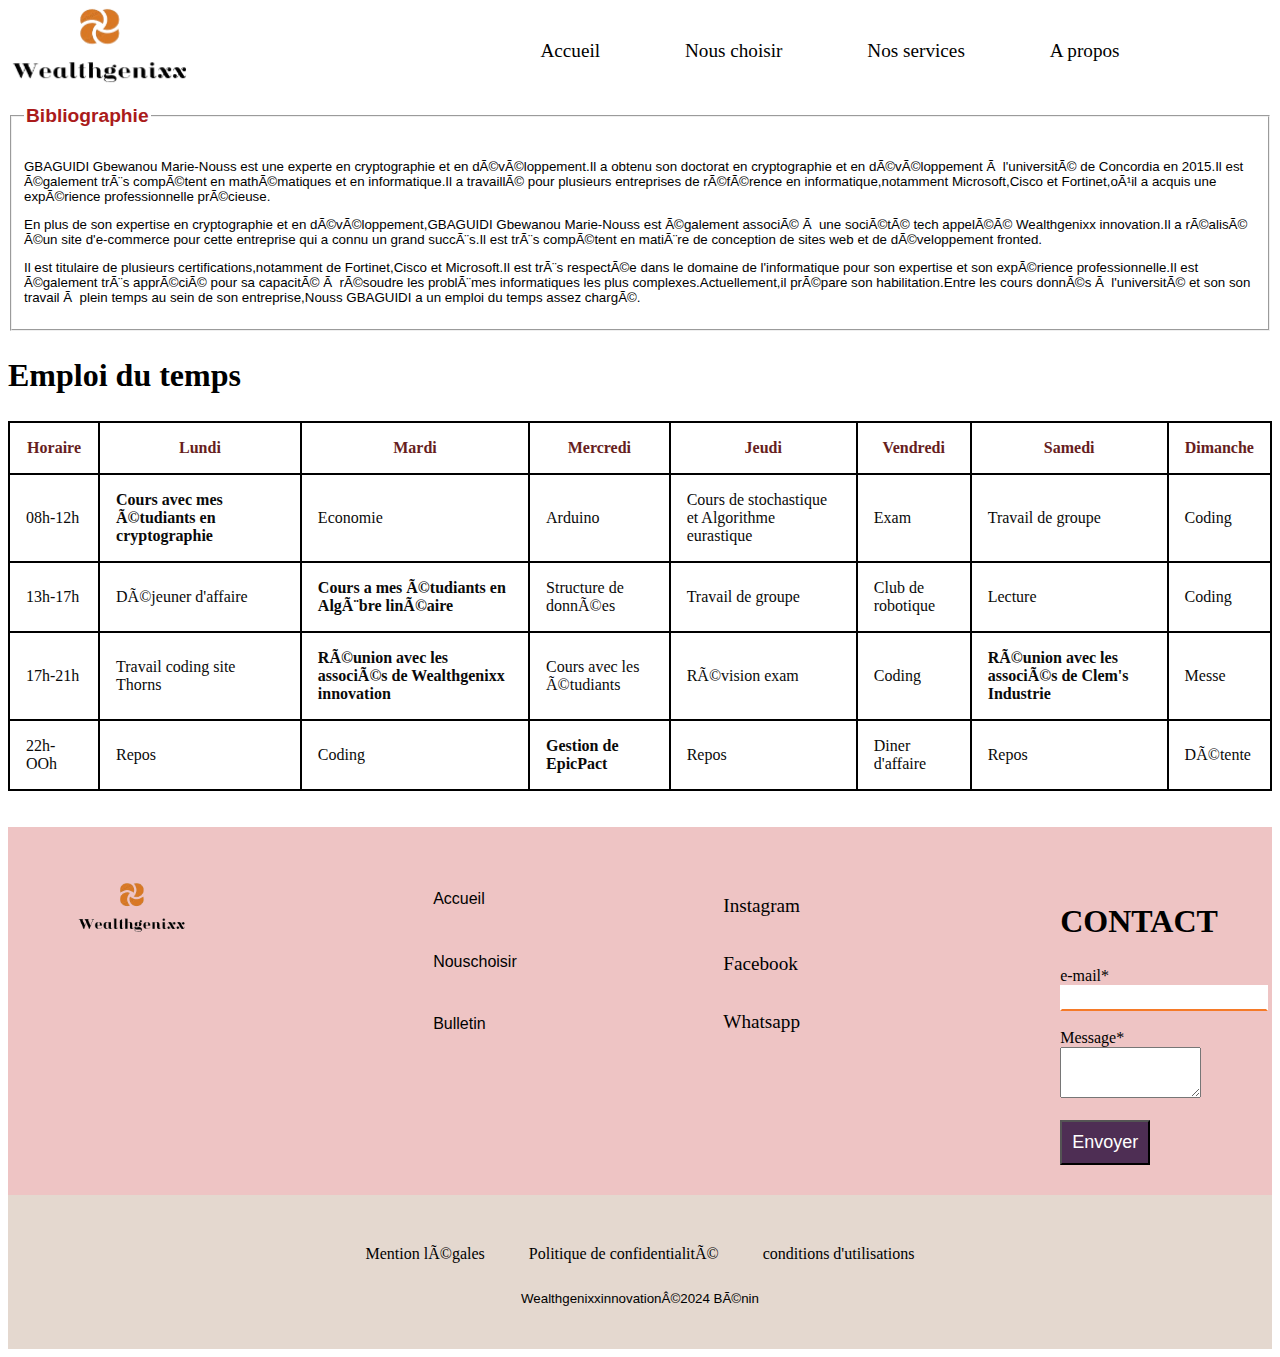
<file: nouss.html>
<!DOCTYPE html>
<html lang="fr">
    <head>
    <meta charset="utf_8">
    <title>wealthgenixx.org</title>
    <style>
       table{border-collapse: collapse; 
            color: rgb(10, 10, 10);
        }
        th,td{border: 1px solid #020202;padding: 5px;}
        h1{
            font-family: 'Segoe UI', Tahoma, Geneva, Verdana, sans-serif;
            font-size: larger;
            color: rgb(170, 27, 27);
        }
        p{
            font-family: 'Franklin Gothic Medium', 'Arial Narrow', Arial, sans-serif;
            font-size: smaller ;
        }
        th{
            color:rgb(103, 30, 30) ;
        }
        tr{
            color:rgb(10, 10, 10) ;}
            header{
                padding-bottom: 30px;
            }
            .ong{
                color: #000;
                font-size: larger;
                text-decoration: none;
                margin-right: 20px;
            }
            .ong:hover{
                color: #F1828D;
            }
            nav{
                margin-left: 500px;
                margin-right: 100px;
                display: flex;
                flex-direction: row;
                flex-wrap: nowrap;
                margin-top: 40px ;
                justify-content: space-around;
            }
            /*Style pour les section*/
            section{
                background-image: url("pict/bgacc.jpg");
                background-attachment: fixed;
                background-size: cover;
                padding-top: 25%;
                padding-bottom: 20px;
            }
            .reception{
                width: 500px;
                height: 400px;
                background-color: #FEFAD4;
                padding-left: 10px;
                margin-left: 50%;
                padding-bottom: 10px;
                
            }
            .sousrecep{
                
                display: flex;
                flex-direction: row;
                flex-wrap: wrap;
            }
            .sev{
                background-color:#8FB9A8 ;
                padding-bottom: 20px;
                padding-left: 220px;
                padding-right: 60px;
            }
        
            .offer{
                display: flex;
                flex-direction: row;
                flex-wrap: wrap;
                gap: 40px;
                justify-content: space-around;
            }
        
            .S1{
                width: 250px;
                height: 375px;
                background-color: #FCD0BA;
                box-shadow: 10px 10px rgb(39, 37, 37);
                padding: 15px;
                border-radius: 20px;
            }
            h2{
                font-size: xx-large;
            }
            aside{
                padding-left: 5%;
                padding-top: 50px;
                padding-bottom: 30px;
                display: flex;
                flex-direction: row;
                flex-wrap: nowrap;
            }
            .resaux{
                position: fixed;
                right: 10px;
                top: 300px;
            
            }
            aside{
                padding-left: 5%;
                padding-top: 50px;
                padding-bottom: 30px;
                display: flex;
                flex-direction: row;
                flex-wrap: nowrap;
                background-color: #eec4c4;
            }

            /*Style pour le pied de page*/
            footer{
                text-align: center;
                background-color: #e4d8cf;
                padding-top: 50px;
                padding-bottom: 30px;
            }
            #mail{
                text-decoration: none;
                width: 200px;
                height: 20px;
                border-bottom: 2px solid rgb(245, 122, 40);
                border-left: 2px solid white;
                border-right: 2px solid white;
                border-top: 2px solid white;
            }
            #send{
                padding: 10px;
                background-color: #4E2E54;
                color: white;
                font-size: large;
            }
            #send:hover{
                box-shadow: 3px 3px black;
            }
            table,th,td{border-collapse: collapse;border:2px solid black;padding: 16px;}
    </style>
    </head>
    <body>
        <header>
            <a href="index.html"><img src="pict/logo.png" alt="logo" width="200" height="90" style="position: fixed; top: 0; left: 0;"></a>
            <nav>
                <a href="index.html" class="ong">Accueil</a>
                <a href="choisir.html" class="ong">Nous choisir</a>
                <a href="service.html" class="ong">Nos services</a>
                <a href="apropos" class="ong">A propos</a>
            </nav>
        </header>   
        <fieldset>
            <legend><h1>Bibliographie</h1></legend>
            <p>GBAGUIDI Gbewanou Marie-Nouss est une experte en cryptographie et en dévéloppement.Il a obtenu son doctorat en cryptographie et en dévéloppement à l'université de Concordia en 2015.Il est également très compétent en mathématiques et en informatique.Il a travaillé pour plusieurs entreprises de référence en informatique,notamment Microsoft,Cisco et Fortinet,oùil a acquis une expérience professionnelle précieuse.</p>
            <p>En plus de son expertise en cryptographie et en dévéloppement,GBAGUIDI Gbewanou Marie-Nouss est également associé à une société tech appeléé Wealthgenixx innovation.Il a réalisé éun site d'e-commerce pour cette entreprise qui a connu un grand succès.Il est très compétent en matière de conception de sites web et de développement fronted.</p>
            <p>Il est titulaire de plusieurs certifications,notamment de Fortinet,Cisco et Microsoft.Il est très respectée dans le domaine de l'informatique pour son expertise et son expérience professionnelle.Il est également très apprécié pour sa capacité à résoudre les problèmes informatiques les plus complexes.Actuellement,il prépare son habilitation.Entre les cours donnés à l'université et son son travail à plein temps au sein de son entreprise,Nouss GBAGUIDI a un emploi du temps assez chargé.</p>


            </p>
        </fieldset>
        
         <h2>Emploi du temps</h2>
         
         
            <table>
                <tr>
                <th>Horaire</th>
                <th>Lundi</th>
                <th>Mardi</td>
                <th>Mercredi</th>
                <th>Jeudi</th>
                <th>Vendredi</th>
                <th>Samedi</th>
                <th>Dimanche</th>
            </tr>
            <tr>
                <td>08h-12h</td>
                <td> <strong>Cours avec mes étudiants en cryptographie</strong></td>
                <td>Economie</td>
                <td>Arduino</td>
                <td>Cours de stochastique et Algorithme eurastique</td>
                <td>Exam</td>
                <td>Travail de groupe</td>
                <td>Coding</td>
            </tr>
            <tr>
                <td>13h-17h</td>
                <td>Déjeuner d'affaire</td>
                <td><strong>Cours a mes étudiants en Algèbre linéaire</strong></td>
                <td>Structure de données</td>
                <td>Travail de groupe</td>
                <td>Club de robotique</td>
                <td>Lecture</td> <td>Coding</th>
            </tr>
            <tr>
                <td>17h-21h</td>
                <td>Travail coding site Thorns</td>
                <td><strong>Réunion avec les associés de Wealthgenixx innovation</strong></td>
                <td>Cours avec les étudiants</td>
                <td>Révision exam</td>
                <td>Coding</td>
                <td><strong>Réunion avec les associés de Clem's Industrie</strong></td>
                <td>Messe</td>
            </tr>
            <tr>
                <td>22h-OOh</td>
                <td>Repos</td>
                <td>Coding</td>
                <td><strong>Gestion de EpicPact</strong></td>
                <td>Repos</td>
                <td>Diner d'affaire</td>
                <td>Repos</td>
                <td>Détente</td>
            </tr>
        </table><br><br>
            
        <aside>
            <img src="pict/logo.png" alt="logoentreprise" class="logo" style="margin-right:20%; width: 150px; height: 60px;">
            <div style="margin-right: 20%;">
                <p style="max-width: 50px;"><a href="index.html" class="ong">Accueil</a></p><br>
                <p style="max-width: 50px;"><a href="choisir.html"  class="ong">Nouschoisir</a></p><br>
                <p style="max-width: 50px;"><a href="bulletin.html" class="ong">Bulletin</a></p>
            </div>
            <div style="margin-right:20%;"><br>
                <a href="#" class="ong">Instagram</a><br><br><br>
                <a href="#" class="ong">Facebook</a><br><br><br>
                <a href="#" class="ong">Whatsapp</a>
            </div>
            <div>
                <h2> CONTACT</h2>
                e-mail*
                <input type="email" name="mail" id="mail"><br><br>
                Message* <br>
                <textarea name="mess" id="mess" cols="15" rows="3"></textarea><br><br>
                <input type="submit" value="Envoyer" id="send">
            </div>
        </aside>
        <footer>
            <a href="#" style="text-decoration: none; color: black; margin-right: 40px;">Mention légales</a> 
            <a href="#"  style="text-decoration: none; color: black; margin-right: 40px;">Politique de confidentialité</a>
            <a href="#"  style="text-decoration: none; color: black;">conditions d'utilisations</a>
            <p><br>
                Wealthgenixxinnovation©2024 Bénin
            </p>
        </footer>
            


        

</body>
</html>
</file>
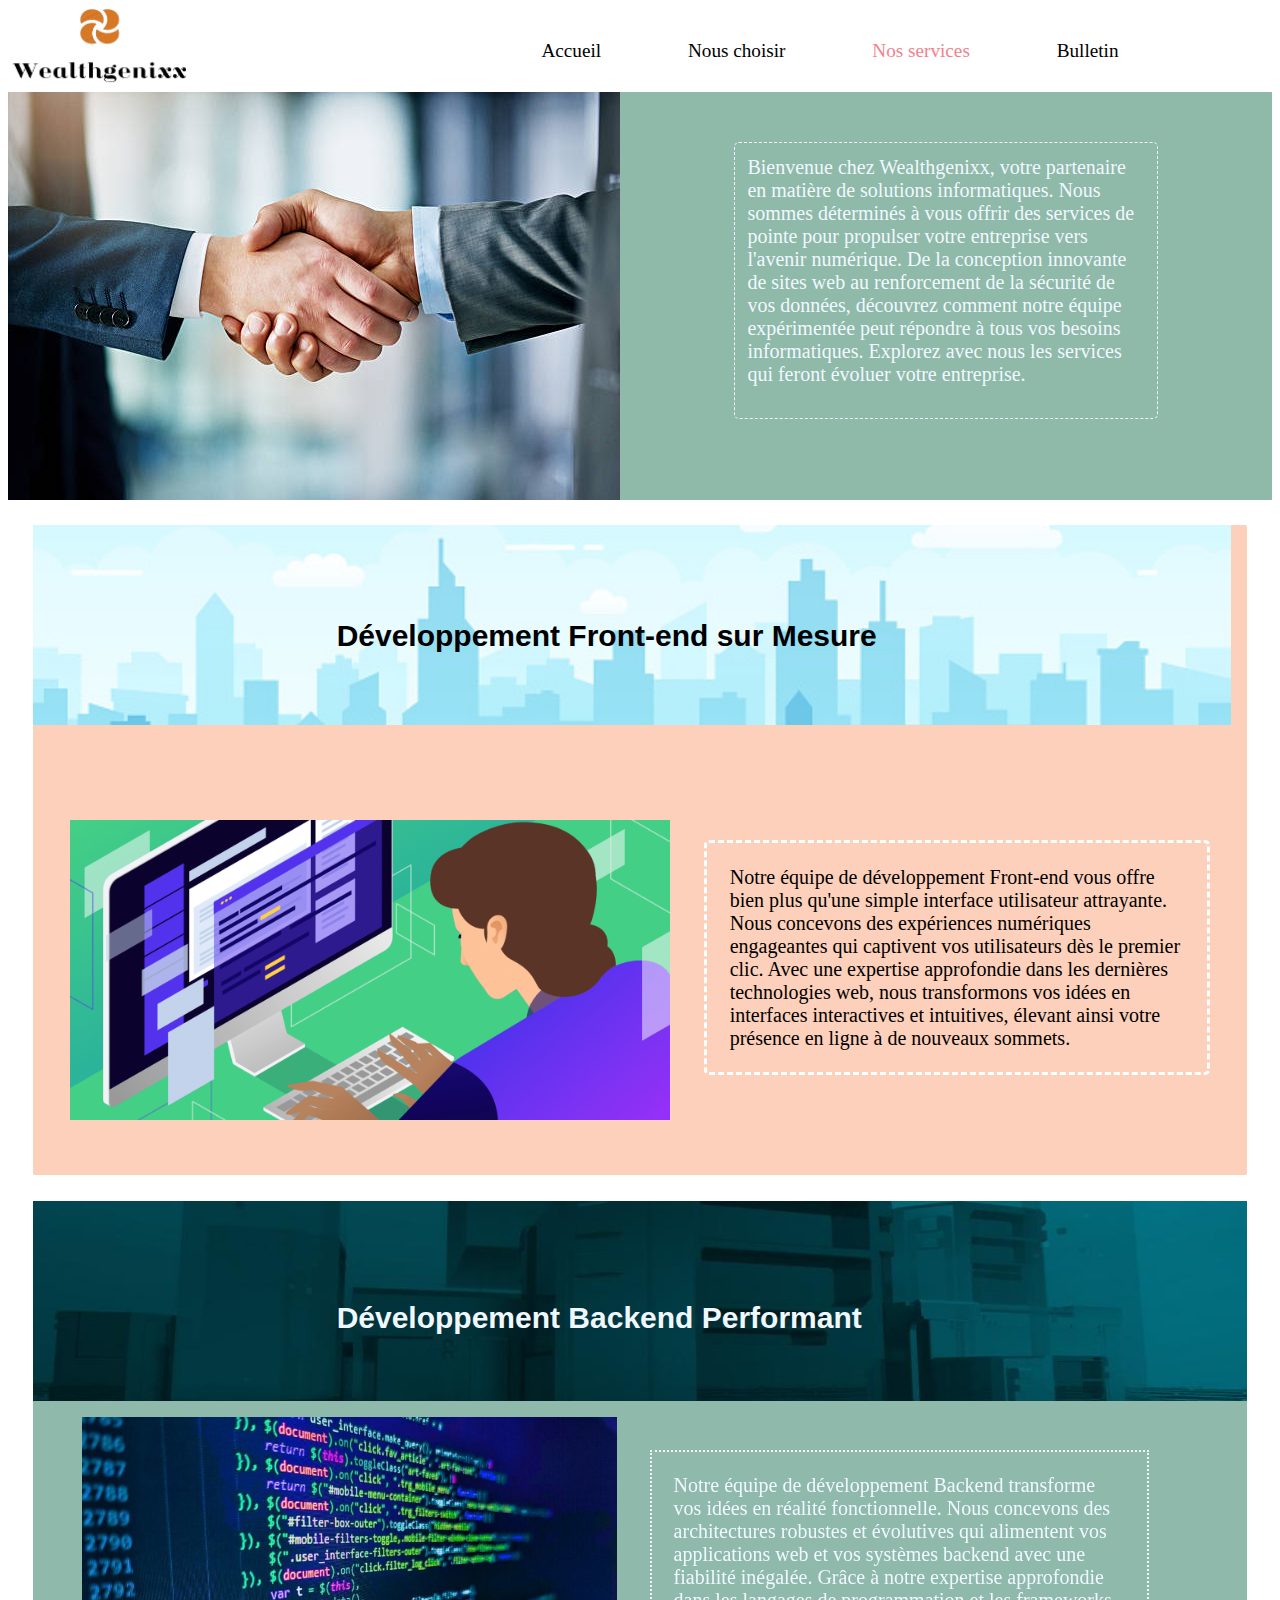
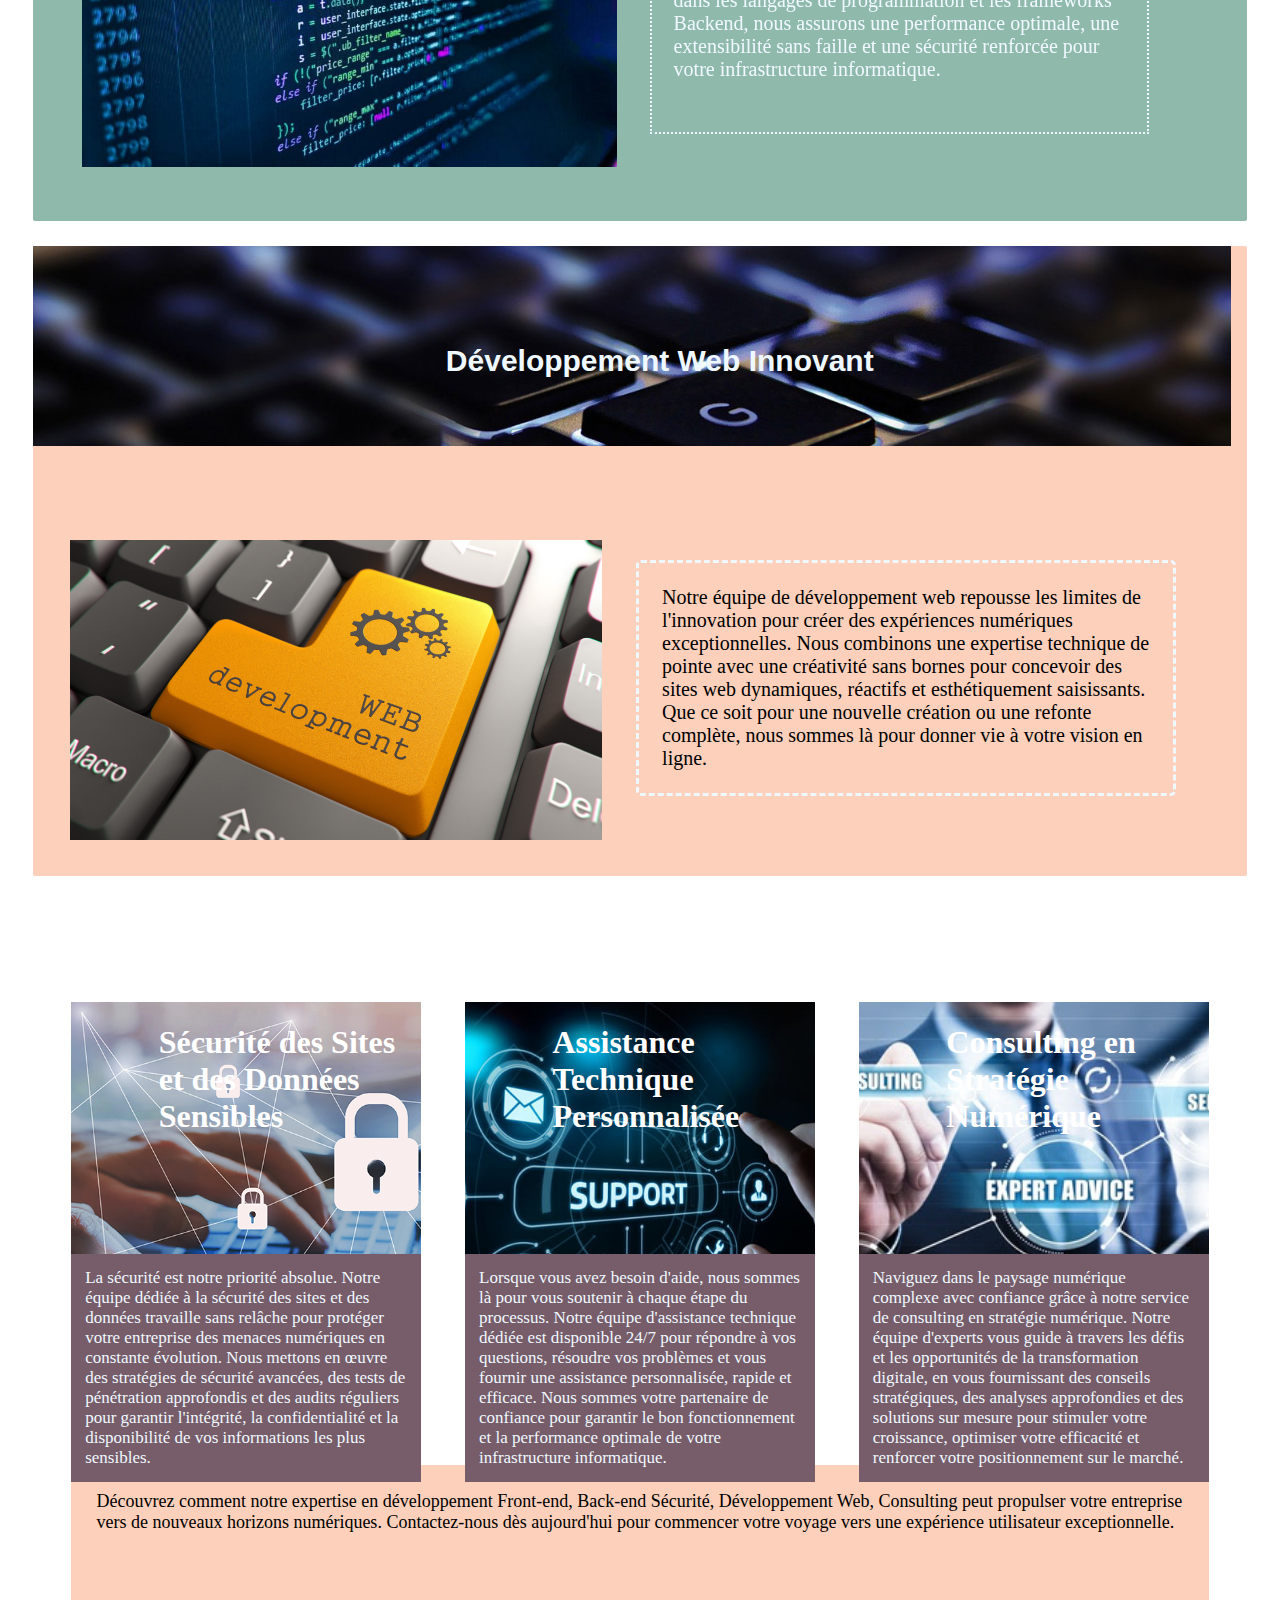
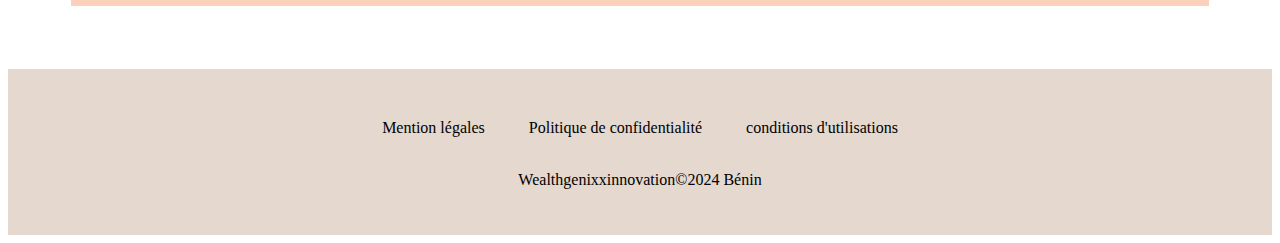
<file: service.html>
<!DOCTYpe html>
<html lang="fr">
    <head>
        <meta charset="utf-8">
        <title>Nos Services</title>
        <link href="services.css" rel="stylesheet">
        <link href="https://fonts.cdnfonts.com/css/helvetica-neue-5" rel="stylesheet">
    </head>
    <body>
        <header>
            <a href="index.html"><img src="pict/logo.png" alt="logo" width="200" height="90" style="position: fixed; top: 0; left: 0;"></a>
            <nav>
                <a href="index.html" class="ong1">Accueil</a>
                <a href="choisir.html" class="ong2">Nous choisir</a>
                <a href="services.html" class="ong3">Nos services</a>
                <a href="bulletin.html" class="ong4">Bulletin</a>
            </nav>
        </header>
        <main>
            <section class="corps-element">
                <section class="intro-service">
                    <img src="pict/main.jpg" alt="poignet de main">
                    <p>
                        Bienvenue chez Wealthgenixx, votre partenaire en matière de solutions 
                        informatiques. Nous sommes déterminés à vous offrir des services de pointe pour
                        propulser votre entreprise vers l'avenir numérique. De la conception innovante
                        de sites web au renforcement de la sécurité de vos données, découvrez comment
                        notre équipe expérimentée peut répondre à tous vos besoins informatiques. 
                        Explorez avec nous les services qui feront évoluer votre entreprise.
                    </p>
                </section>
                <section class="front-end" id="front-end">
                    <img src="pict/frontend-brend.jpg" alt="brand">
                    <h1>Développement Front-end sur Mesure</h1>
                    <div class="element-frontend">
                        <img src="pict/frontend.png" alt="front-end dev">
                        <p>
                            Notre équipe de développement Front-end vous offre bien plus qu'une simple
                            interface utilisateur attrayante. Nous concevons des expériences numériques
                            engageantes qui captivent vos utilisateurs dès le premier clic. Avec une 
                            expertise approfondie dans les dernières technologies web, nous transformons 
                            vos idées en interfaces interactives et intuitives, élevant ainsi votre présence 
                            en ligne à de nouveaux sommets.
                        </p>
                    </div>
                </section>
                <section class="backend-dev" id="backend">
                    <img src="pict/bunker.jpg" alt="description-back">
                    <h1>Développement Backend Performant</h1>
                    <div class="element-backend">
                        <img src="pict/backend.jpeg" alt="dev-backend">                  
                        <p>
                            Notre équipe de développement Backend transforme vos idées en réalité fonctionnelle.
                            Nous concevons des architectures robustes et évolutives qui alimentent vos
                            applications web et vos systèmes backend avec une fiabilité inégalée. 
                            Grâce à notre expertise approfondie dans les langages de programmation et les
                            frameworks Backend, nous assurons une performance optimale, une extensibilité
                            sans faille et une sécurité renforcée pour votre infrastructure informatique.
                        </p>
                    </div>
                </section>
                <section class="dev" id="dev">
                    <img src="pict/devbrand.jpg" alt="dev brand">
                    <h1>Développement Web Innovant</h1>
                    <div class="element-dev">
                        <img src="pict/dev.png" alt="developpement web">
                        <p>
                            Notre équipe de développement web repousse les limites de l'innovation pour créer
                            des expériences numériques exceptionnelles. Nous combinons une expertise technique
                            de pointe avec une créativité sans bornes pour concevoir des sites web dynamiques,
                            réactifs et esthétiquement saisissants. Que ce soit pour une nouvelle création
                            ou une refonte complète, nous sommes là pour donner vie à votre vision en ligne.
                        </p>
                    </div>
                </section>
                <section class="autre">
                    <div class="secu" id="secu">
                        <h1>Sécurité des Sites et des Données Sensibles</h1>
                        <p>
                            La sécurité est notre priorité absolue. Notre équipe dédiée à la sécurité des sites
                            et des données travaille sans relâche pour protéger votre entreprise des menaces
                            numériques en constante évolution. Nous mettons en œuvre des stratégies de 
                            sécurité avancées, des tests de pénétration approfondis et des audits réguliers
                            pour garantir l'intégrité, la confidentialité et la disponibilité de vos 
                            informations les plus sensibles.
                        </p>
                    </div>
                    <div class="assistance" id="asss">
                        <h1>Assistance Technique Personnalisée</h1>
                        <p>
                            Lorsque vous avez besoin d'aide, nous sommes là pour vous soutenir à chaque étape
                            du processus. Notre équipe d'assistance technique dédiée est disponible 24/7 pour
                            répondre à vos questions, résoudre vos problèmes et vous fournir une assistance 
                            personnalisée, rapide et efficace. Nous sommes votre partenaire de confiance pour
                            garantir le bon fonctionnement et la performance optimale de votre infrastructure
                            informatique.
                        </p>
                    </div>
                    <div class="consulting" id="cons">
                        <h1>Consulting en Stratégie Numérique</h1>
                        <p>
                            Naviguez dans le paysage numérique complexe avec confiance grâce à notre service 
                            de consulting en stratégie numérique. Notre équipe d'experts vous guide à travers
                            les défis et les opportunités de la transformation digitale, en vous fournissant
                            des conseils stratégiques, des analyses approfondies et des solutions sur mesure
                            pour stimuler votre croissance, optimiser votre efficacité et renforcer votre
                            positionnement sur le marché.
                        </p>
                    </div>
                </section>
                <div class="formulaire">
                    <p>
                        Découvrez comment notre expertise en développement Front-end, Back-end Sécurité,
                        Développement Web, Consulting peut propulser votre entreprise vers de nouveaux horizons numériques. Contactez-nous dès aujourd'hui
                        pour commencer votre voyage vers une expérience utilisateur exceptionnelle.
                    </p>
                </div>
               
            </section>
        </main>
        <footer>
            <a href="#" style="text-decoration: none; color: black; margin-right: 40px;">Mention légales</a> 
            <a href="#"  style="text-decoration: none; color: black; margin-right: 40px;">Politique de confidentialité</a>
            <a href="#"  style="text-decoration: none; color: black;">conditions d'utilisations</a>
            <p><br>
                Wealthgenixxinnovation©2024 Bénin
            </p>
        </footer>
    </body>
</html>
</file>
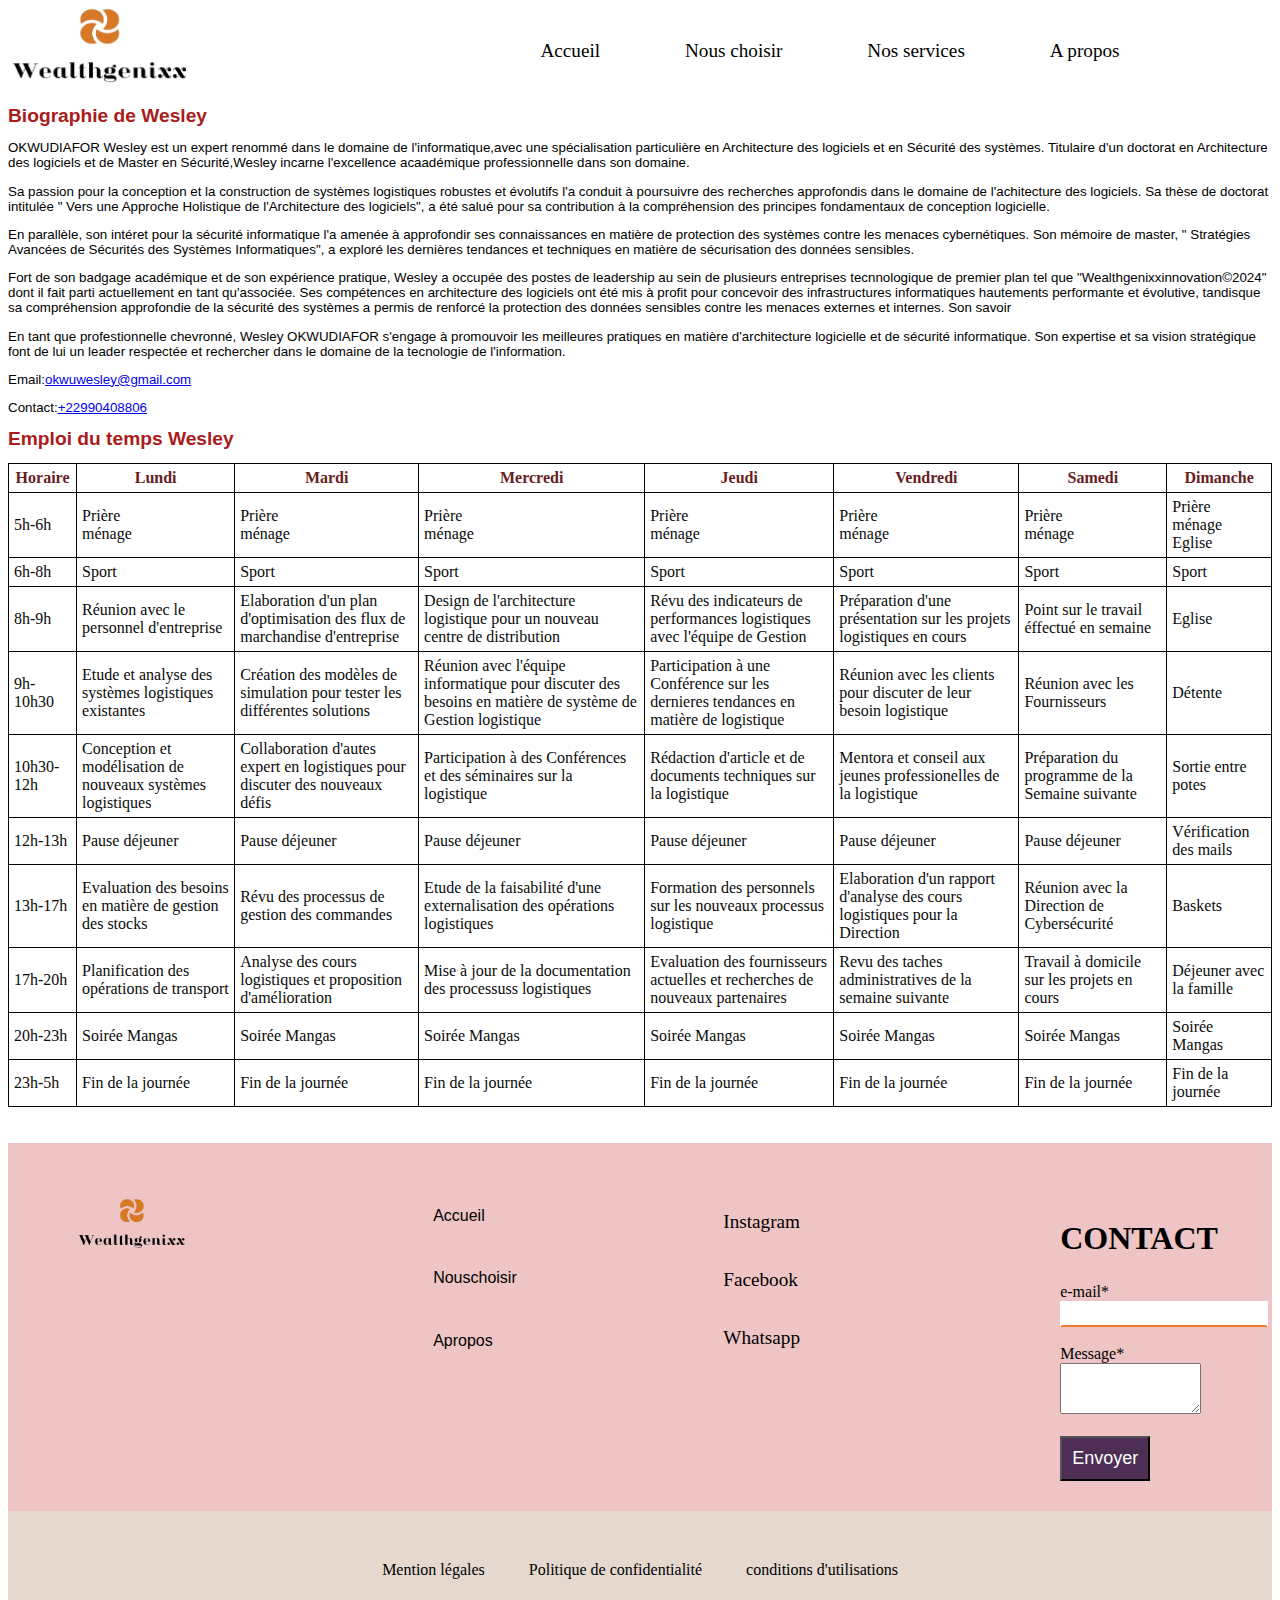
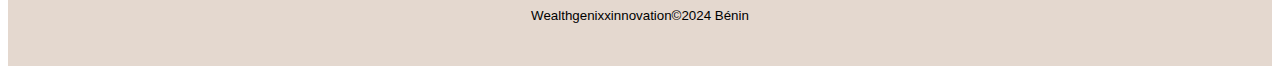
<file: Wesley.html>
<!DOCTYPE html>
<html>
    <html lang="fr">
    
    <head>
        <title></title>
        <meta charset="utf-8">
        <style>
            table{border-collapse: collapse;}
            th,td{border: 1px solid #000;padding: 5px;}
        
        table{border-collapse: collapse; 
            color: rgb(10, 10, 10);
        }
        th,td{border: 1px solid #020202;padding: 5px;}
        h1{
            font-family: 'Segoe UI', Tahoma, Geneva, Verdana, sans-serif;
            font-size: larger;
            color: rgb(170, 27, 27);
        }
        p{
            font-family: 'Franklin Gothic Medium', 'Arial Narrow', Arial, sans-serif;
            font-size: smaller ;
        }
        th{
            color:rgb(103, 30, 30) ;
        }
        tr{
            color:rgb(10, 10, 10) ;}
            header{
                padding-bottom: 30px;
            }
            .ong{
                color: #000;
                font-size: larger;
                text-decoration: none;
                margin-right: 20px;
            }
            .ong:hover{
                color: #F1828D;
            }
            nav{
                margin-left: 500px;
                margin-right: 100px;
                display: flex;
                flex-direction: row;
                flex-wrap: nowrap;
                margin-top: 40px ;
                justify-content: space-around;
            }
            /*Style pour les section*/
            section{
                background-image: url("pict/bgacc.jpg");
                background-attachment: fixed;
                background-size: cover;
                padding-top: 25%;
                padding-bottom: 20px;
            }
            .reception{
                width: 500px;
                height: 400px;
                background-color: #FEFAD4;
                padding-left: 10px;
                margin-left: 50%;
                padding-bottom: 10px;
                
            }
            .sousrecep{
                
                display: flex;
                flex-direction: row;
                flex-wrap: wrap;
            }
            .sev{
                background-color:#8FB9A8 ;
                padding-bottom: 20px;
                padding-left: 220px;
                padding-right: 60px;
            }
        
            .offer{
                display: flex;
                flex-direction: row;
                flex-wrap: wrap;
                gap: 40px;
                justify-content: space-around;
            }
        
            .S1{
                width: 250px;
                height: 375px;
                background-color: #FCD0BA;
                box-shadow: 10px 10px rgb(39, 37, 37);
                padding: 15px;
                border-radius: 20px;
            }
            h2{
                font-size: xx-large;
            }
            aside{
                padding-left: 5%;
                padding-top: 50px;
                padding-bottom: 30px;
                display: flex;
                flex-direction: row;
                flex-wrap: nowrap;
                background-color: #eec4c4;
            }
            .resaux{
                position: fixed;
                right: 10px;
                top: 300px;
            
            }
            /*Style pour le pied de page*/
            footer{
                text-align: center;
                background-color: #e4d8cf;
                padding-top: 50px;
                padding-bottom: 30px;
            }
            #mail{
                text-decoration: none;
                width: 200px;
                height: 20px;
                border-bottom: 2px solid rgb(245, 122, 40);
                border-left: 2px solid white;
                border-right: 2px solid white;
                border-top: 2px solid white;
            }
            #send{
                padding: 10px;
                background-color: #4E2E54;
                color: white;
                font-size: large;
            }
            #send:hover{
                box-shadow: 3px 3px black;
            }
            
        
        
        </style>
            

    </head>
    <header>
        <a href="index.html"><img src="pict/logo.png" alt="logo" width="200" height="90" style="position: fixed; top: 0; left: 0;"></a>
        <nav>
            <a href="index.html" class="ong">Accueil</a>
            <a href="choisir.html" class="ong">Nous choisir</a>
            <a href="service.html" class="ong">Nos services</a>
            <a href="apropos" class="ong">A propos</a>
        </nav>
    </header>
    <body>
        <h1>Biographie de Wesley</h1>
        <p>OKWUDIAFOR Wesley est un expert renommé dans le domaine de l'informatique,avec une spécialisation particulière  en Architecture des logiciels et en Sécurité des systèmes. Titulaire d'un doctorat en Architecture des logiciels et de Master en Sécurité,Wesley incarne l'excellence acaadémique professionnelle dans son domaine.</p>
        <p>Sa passion pour la conception et la construction de systèmes logistiques robustes et évolutifs l'a conduit à  poursuivre des recherches approfondis dans le domaine de l'achitecture des logiciels. Sa thèse de doctorat intitulée " Vers une Approche Holistique de l'Architecture des logiciels", a été salué pour sa contribution à la compréhension des principes fondamentaux de conception logicielle.</p>
        <p> En parallèle, son intéret pour la sécurité informatique l'a amenée à approfondir ses connaissances en matière de protection des systèmes contre les menaces cybernétiques. Son mémoire de master, " Stratégies Avancées de Sécurités des Systèmes Informatiques", a exploré les dernières tendances et techniques en matière de sécurisation des données sensibles. </p> <p> Fort de son badgage académique et de son expérience pratique, Wesley a occupée des postes de leadership au sein de plusieurs entreprises tecnnologique de premier plan tel que "Wealthgenixxinnovation©2024" dont il fait parti actuellement en tant qu'associée. Ses compétences en architecture des logiciels ont été mis à profit pour concevoir des infrastructures informatiques hautements performante et évolutive, tandisque sa compréhension approfondie de la sécurité des systèmes a permis de renforcé la protection des données sensibles contre les menaces externes et internes. Son savoir </p>
        <p> En tant que profestionnelle chevronné, Wesley OKWUDIAFOR s'engage à promouvoir les meilleures pratiques en matière d'architecture logicielle et de sécurité informatique. Son expertise et sa vision stratégique font de lui un leader respectée et rechercher dans le domaine de la tecnologie de l'information.</p>
        <p> Email:<a href="mailto:okwuwesley@gmail.com">okwuwesley@gmail.com</a></p>
        <p>Contact:<a href="https://wa.me/+22990408806">+22990408806</a></p>
        <h1>Emploi du temps Wesley</h1>
        <table>
            <tr>
                <th>Horaire</th>
                <th>Lundi</th>
                <th>Mardi</th>
                <th>Mercredi</th>
                <th>Jeudi</th>
                <th>Vendredi</th>
                <th>Samedi</th>
                <th>Dimanche</th>
            </tr>
            <tr>
                <td>5h-6h</td>
                <td>Prière<br> ménage</td>
                <td>Prière <br> ménage</td>
                <td>Prière<br> ménage</td>
                <td>Prière <br> ménage</td>
                <td>Prière <br> ménage</td>
                <td>Prière <br>ménage</td>
                <td>Prière <br> ménage<br>Eglise<br></td>
            </tr>
            <tr>
                <td>6h-8h</td>
                <td>Sport</td>
                <td>Sport</td>
                <td>Sport</td>
                <td>Sport</td>
                <td>Sport</td>
                <td>Sport</td>
                <td>Sport</td>
                
                

            </tr>
            <tr>
                <td>8h-9h</td>
                <td>Réunion avec le personnel d'entreprise </td>
                <td>Elaboration d'un plan d'optimisation des flux  de marchandise d'entreprise </td>
                <td> Design de l'architecture logistique pour un nouveau centre de distribution </td>
                <td>Révu des indicateurs de performances logistiques avec l'équipe de Gestion  </td>
                <td>Préparation d'une présentation sur les projets logistiques en cours </td>
                <td>Point sur le travail éffectué en semaine </td>
                <td>Eglise </td>
                
                
                

            </tr>
            <tr>
                <td>9h-10h30</td>
                <td>Etude et analyse des systèmes logistiques existantes</td>
                <td>Création des modèles de simulation pour tester les différentes solutions</td>
                <td>Réunion avec l'équipe informatique pour discuter des besoins en matière de système de Gestion logistique</td>
                <td>Participation à une Conférence sur les dernieres tendances en matière de logistique</td>
                <td>Réunion avec les clients pour discuter de leur besoin logistique</td>
                <td>Réunion avec les Fournisseurs</td>
                <td>Détente</td>
            
                

            </tr>
            <tr>
                <td>10h30-12h</td>
                <td>Conception et modélisation de nouveaux systèmes logistiques </td>
                <td>Collaboration d'autes expert en logistiques pour discuter des nouveaux défis</td>
                <td>Participation à des Conférences et des séminaires sur la logistique</td>
                <td>Rédaction d'article et de documents techniques sur la logistique</td>
                <td>Mentora et conseil aux jeunes professionelles de la logistique</td>
                <td>Préparation du programme de la Semaine suivante </td>
                <td>Sortie entre potes</td>

            </tr>
            <tr>
                <td>12h-13h</td>
                <td>Pause déjeuner </td>
                <td>Pause déjeuner </td>
                <td>Pause déjeuner </td>
                <td>Pause déjeuner </td>
                <td>Pause déjeuner </td>
                <td>Pause déjeuner </td>
                <td>Vérification des mails</td>
                

            </tr>
            <tr>
                <td>13h-17h</td>
                <td> Evaluation des besoins en matière de gestion des stocks</td>
                <td>Révu des processus de gestion des commandes</td>
                <td>Etude de la faisabilité d'une externalisation des opérations logistiques</td>
                <td>Formation des personnels sur les nouveaux processus logistique</td>
                <td>Elaboration d'un rapport d'analyse des cours logistiques pour la Direction </td>
                <td>Réunion avec la Direction de Cybersécurité</td>
                <td>Baskets</td>
                

            </tr>
            <tr>
                <td>17h-20h</td>
                <td>Planification des opérations de transport  </td>
                <td>Analyse des cours logistiques et proposition d'amélioration </td>
                <td>Mise à jour de la documentation des processuss logistiques  </td>
                <td>Evaluation des fournisseurs actuelles et recherches de nouveaux partenaires </td>
                <td>Revu des taches administratives de la semaine suivante</td>
                <td>Travail à domicile sur les projets en cours </td>
                <td>Déjeuner avec la famille</td>
                

            </tr>
            <tr>
                <td>20h-23h</td>
                <td>Soirée Mangas</td>
                <td>Soirée Mangas</td>
                <td>Soirée Mangas</td>
                <td>Soirée Mangas</td>
                <td>Soirée Mangas</td>
                <td>Soirée Mangas</td>
                <td>Soirée Mangas</td>
                

            </tr>
            <tr>
                <td>23h-5h</td>
                <td>Fin de la journée</td>
                <td>Fin de la journée</td>
                <td>Fin de la journée</td>
                <td>Fin de la journée</td>
                <td>Fin de la journée</td>
                <td>Fin de la journée</td>
                <td>Fin de la journée</td>
                
                

            </tr>

           

            
            

        </table><br><br>
        <aside>
            <img src="pict/logo.png" alt="logoentreprise" class="logo" style="margin-right:20%; width: 150px; height: 60px;">
            <div style="margin-right: 20%;">
                <p style="max-width: 50px;"><a href="index.html" class="ong">Accueil</a></p><br>
                <p style="max-width: 50px;"><a href="choisir.html"  class="ong">Nouschoisir</a></p><br>
                <p style="max-width: 50px;"><a href="#" class="ong">Apropos</a></p>
            </div>
            <div style="margin-right:20%;"><br>
                <a href="#" class="ong">Instagram</a><br><br><br>
                <a href="#" class="ong">Facebook</a><br><br><br>
                <a href="#" class="ong">Whatsapp</a>
            </div>
            <div>
                <h2> CONTACT</h2>
                e-mail*
                <input type="email" name="mail" id="mail"><br><br>
                Message* <br>
                <textarea name="mess" id="mess" cols="15" rows="3"></textarea><br><br>
                <input type="submit" value="Envoyer" id="send">
            </div>
        </aside>





        <footer>
            <a href="#" style="text-decoration: none; color: black; margin-right: 40px;">Mention légales</a> 
            <a href="#"  style="text-decoration: none; color: black; margin-right: 40px;">Politique de confidentialité</a>
            <a href="#"  style="text-decoration: none; color: black;">conditions d'utilisations</a>
            <p><br>
                Wealthgenixxinnovation©2024 Bénin
            </p>
        </footer>
    </body>
   
   
   
   
   
   
</html>
</file>
<file: services.css>
header{
    padding-bottom: 30px;
}
.ong3{
    color: #F1828D;
    font-size: larger;
    text-decoration:none;
    margin-right: 20px;
}
.ong1,.ong2,.ong4{
    color: #000;
    font-size:larger;
    text-decoration:none;
    margin-right: 20px;
}
.ong1:hover,.ong2:hover,.ong4:hover{
    color: #F1828D;
}
nav{
    margin-left: 500px;
    margin-right: 100px;
    display: flex;
    flex-direction: row;
    flex-wrap: nowrap;
    margin-top: 40px ;
    justify-content: space-around;
}
.intro-service{
    background-color:#8FB9A8;
    display:flex;
}
.intro-service p{
    margin-top:50px;
    margin-left:9%;
    margin-right:9%;
    font-size:20px;
    height:250px;
    border-radius:5px;
    padding:1%;
    color:aliceblue;
    border:1px dashed aliceblue;
}
h1{
    margin-left:25%;
}
.backend-dev{
    border-radius:2px;
    background-color:#8FB9AB;
    height:620px;
    margin:2%;
}
.backend-dev img{   
    object-fit:cover;
    height:200px;
    width:100%;
}
.backend-dev h1{
    font-size:30px;
    position:relative;
    bottom:20%;
    color:aliceblue;
    font-family: 'Helvetica Neue', sans-serif;
}
.element-backend{
    display:flex;
    margin-left:4%;
    font-size:20px; 
    color:aliceblue;
    position:relative;
    bottom:10%;
    width:1100px;
}
.element-backend img{
    object-fit:cover;
    width:200%;
    height:350px;
}
.element-backend p{
    margin:3%;
    border: 2px dotted aliceblue;
    padding:2%;
}
.front-end{
    height:650px;
    margin:2%;
    border-radius:2px;
    background-color:#FCD0BA;
}
.front-end img{
    object-fit:cover;
    width:1198px;
    height:200px;
}
.front-end h1{
    font-size:30px;
    position:relative;
    bottom:20%;
    color:black;
    font-family: 'Helvetica Neue', sans-serif;
}
.element-frontend img{
    object-fit:cover;
    width:600px;
    height:300px;
}
.element-frontend{
    display:flex;
    font-size:20px;
    margin:3%;
}
.element-frontend p{
    margin-left:3%;
    border: 3px dashed white;
    border-radius:5px;
    margin-bottom:10%;
    padding:2%;
}
.front-ajout{
    font-size:20px;
    position:relative;
    bottom:10%;
    padding:3%;
}
.dev{
    height:630px;
    margin:2%;
    border-radius:2px;
    background-color:#FCD0BA;
}
.dev img{
    object-fit:cover;
    width:1198px;
    height:200px;
}
.dev h1{
    margin-left:34%;
    font-size:30px;
    position:relative;
    bottom:20%;
    color:aliceblue;
    font-family: 'Helvetica Neue', sans-serif;
}
.element-dev img{
    object-fit:cover;
    width:600px;
    height:300px;
}
.element-dev{
    display:flex;
    font-size:20px;
    margin:3%;
}
.element-dev p{
    margin-left:3%;
    margin-right:3%;
    border: 3px dashed aliceblue;
    border-radius:5px;
    margin-bottom:10%;
    padding:2%;
}
.autre{
    display:grid;
    grid-template-columns:350px 350px 350px;
    grid-template-rows:400px;
    justify-content:space-between;
    margin:5%;
    margin-top:10%;
}
.autre div{
    background-color:#765D69;
    
}
.secu{
    background-image:url(pict/Data_Protection.png);
    background-size: cover;
    background-position:center;
}
.assistance{
    background-image:url(pict/assistant.jpg);
    background-size: cover;
    background-position:center;
}
.consulting{
    background-image:url(pict/consulting.jpg);
    background-size: cover;
    background-position:center;
}
.autre p{
    background-color:#765D69;
    margin-top:34%;
    height:200px;
    padding:4%;
    color:aliceblue;
    font-size:17px;
}
.autre h1{
    margin-right:5%;
    color:white;
}
.formulaire p{
    background-color:#fcd0ba;
    margin:5%;
    font-size:18px;
    height:90px;
    padding:2%;
}
.bouton-formulaire{
    display: inline-block;
  background: linear-gradient(#8e86b5, #acaeed);
  color: white;
  border-radius: 50px;
  padding: 20px 30px;
  margin-left:40%;
  margin-bottom:3%;
  text-decoration:none;
}


/*Style pour le pied de page*/
footer{
    text-align: center;
    background-color: #e4d8cf;
    padding-top: 50px;
    padding-bottom: 30px;
}
</file>
